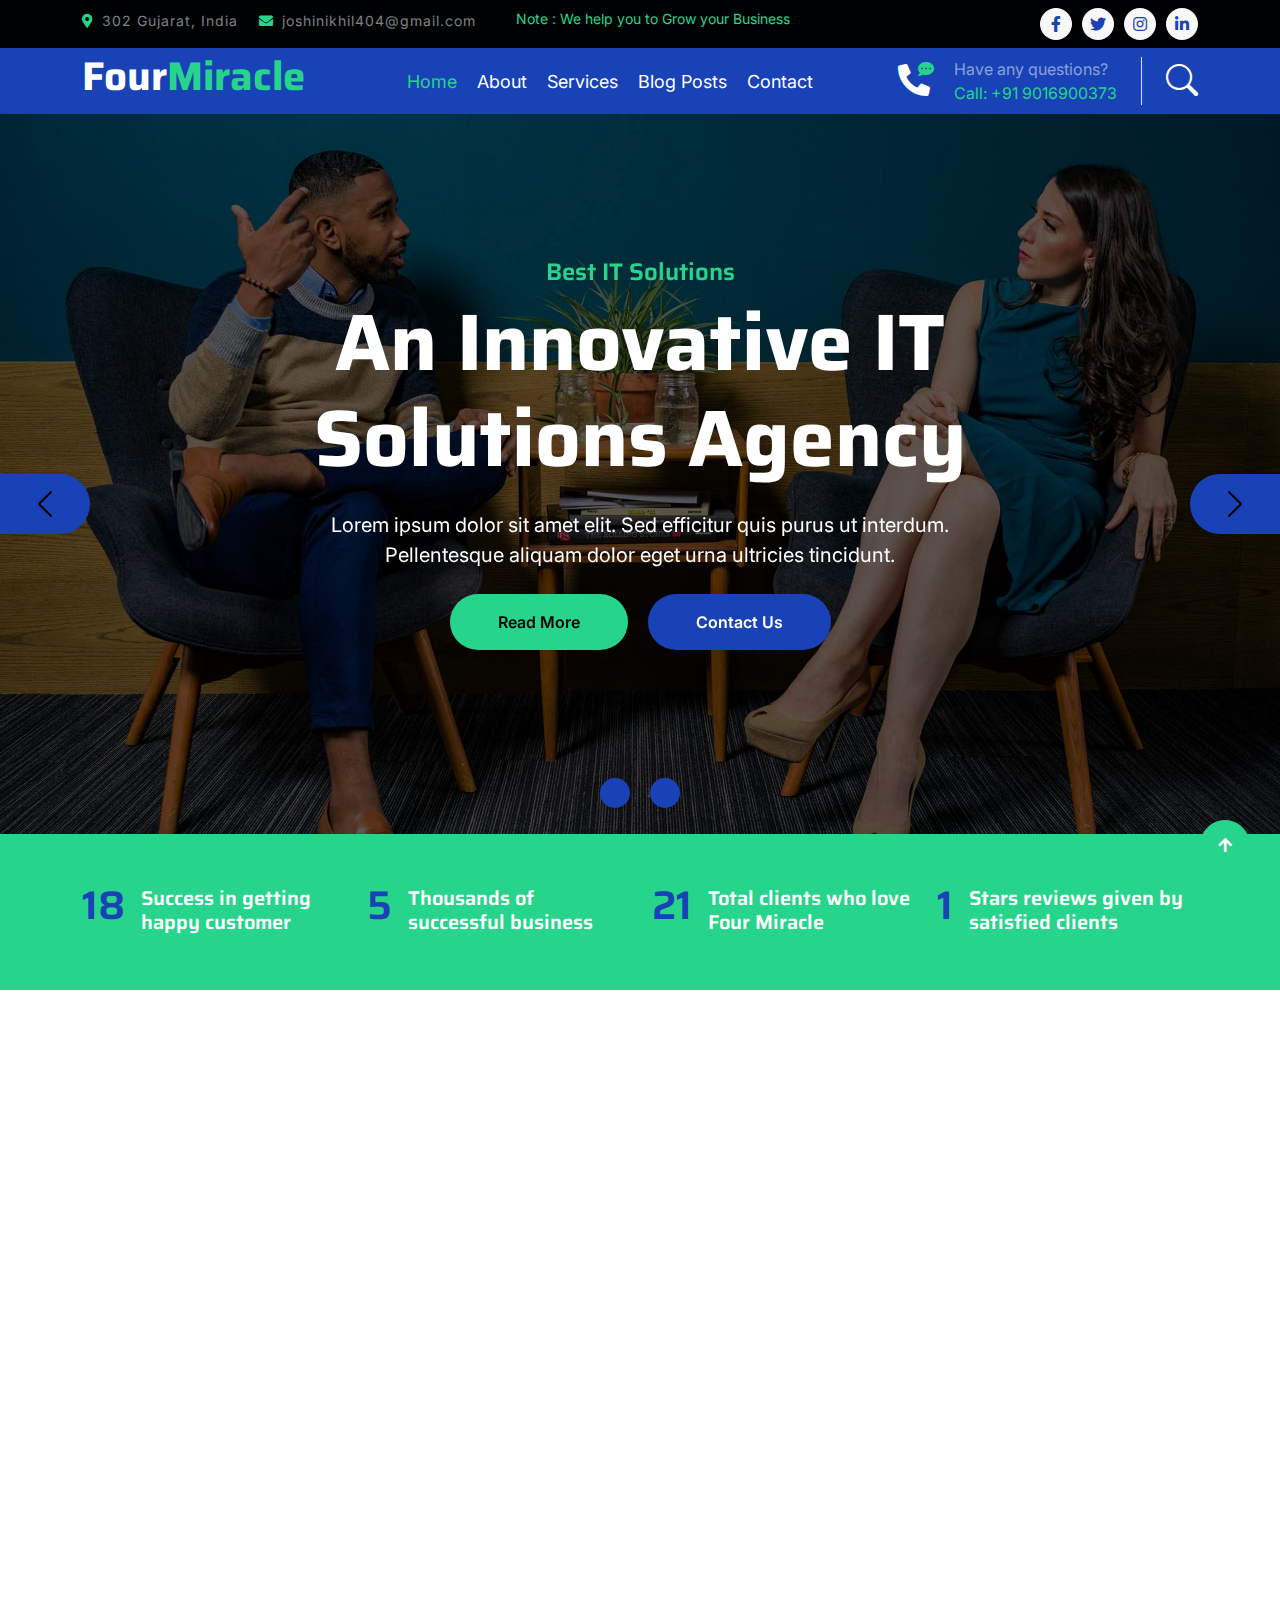
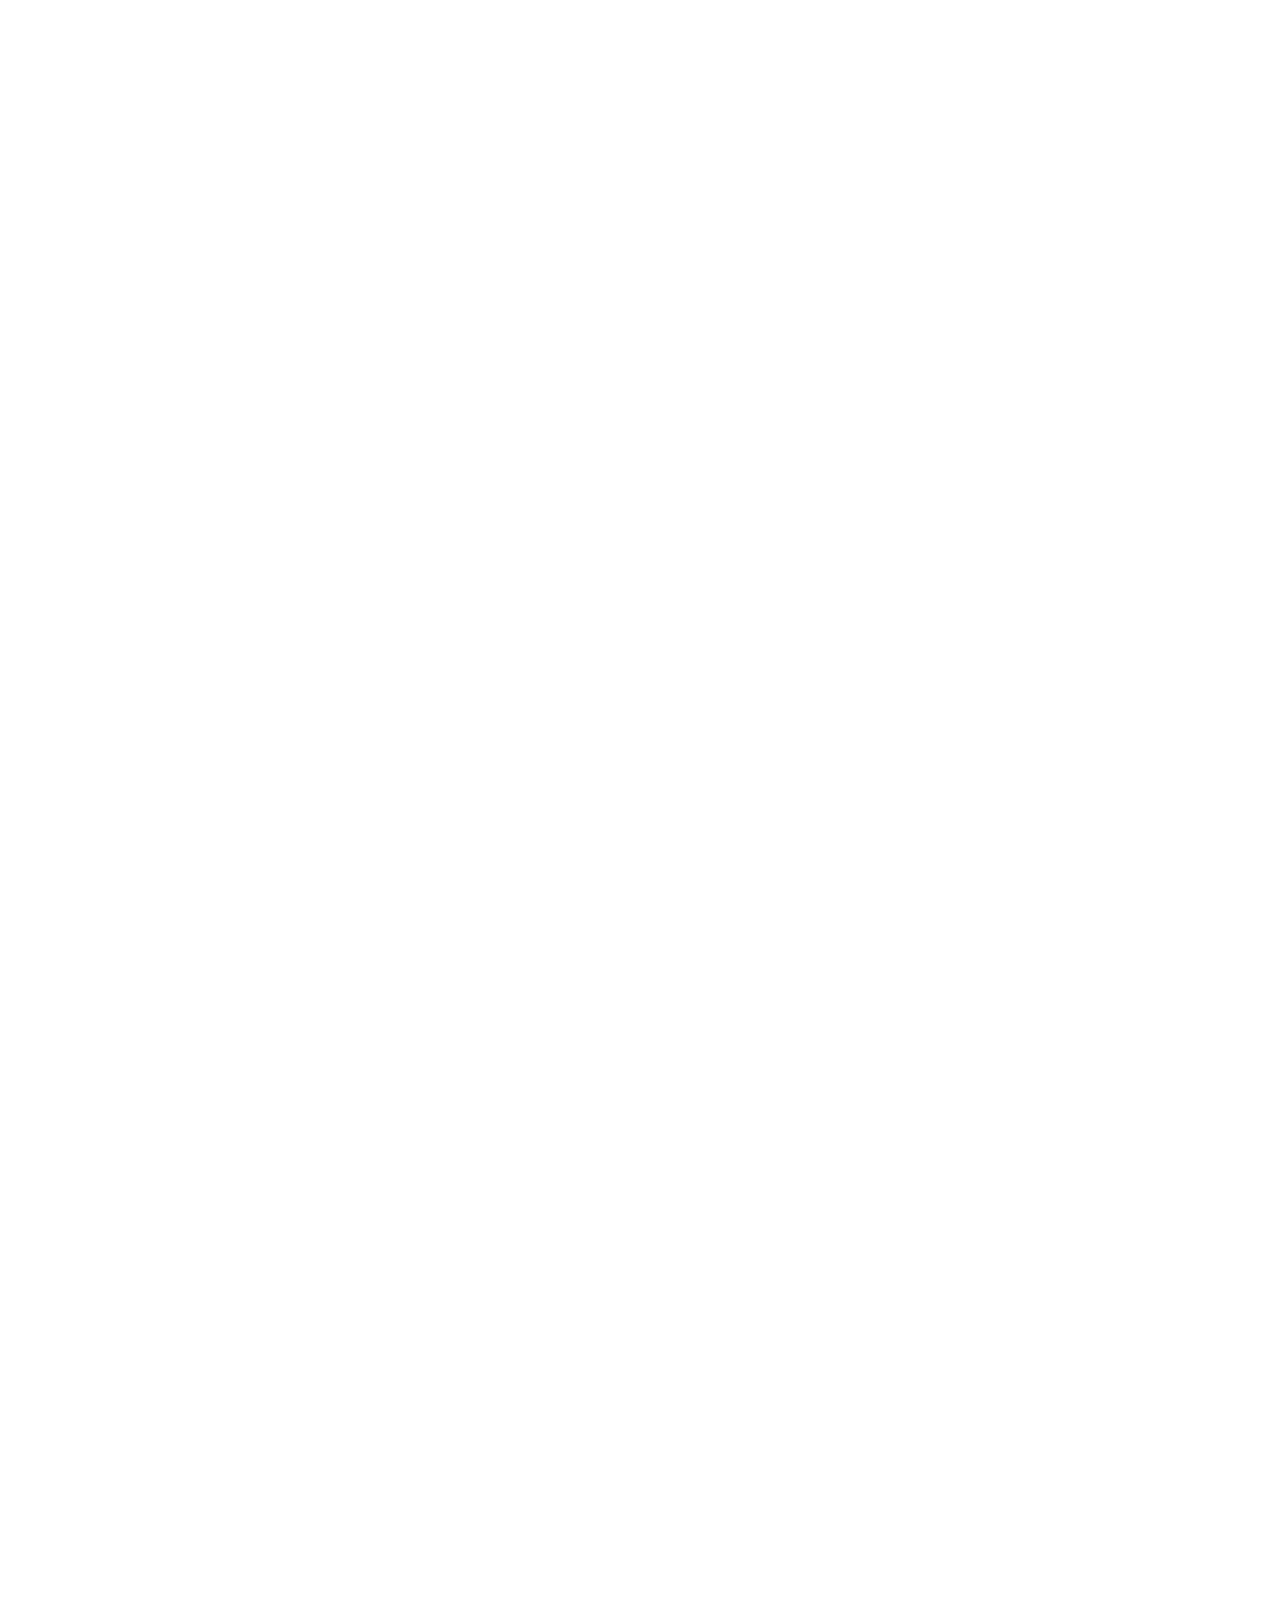
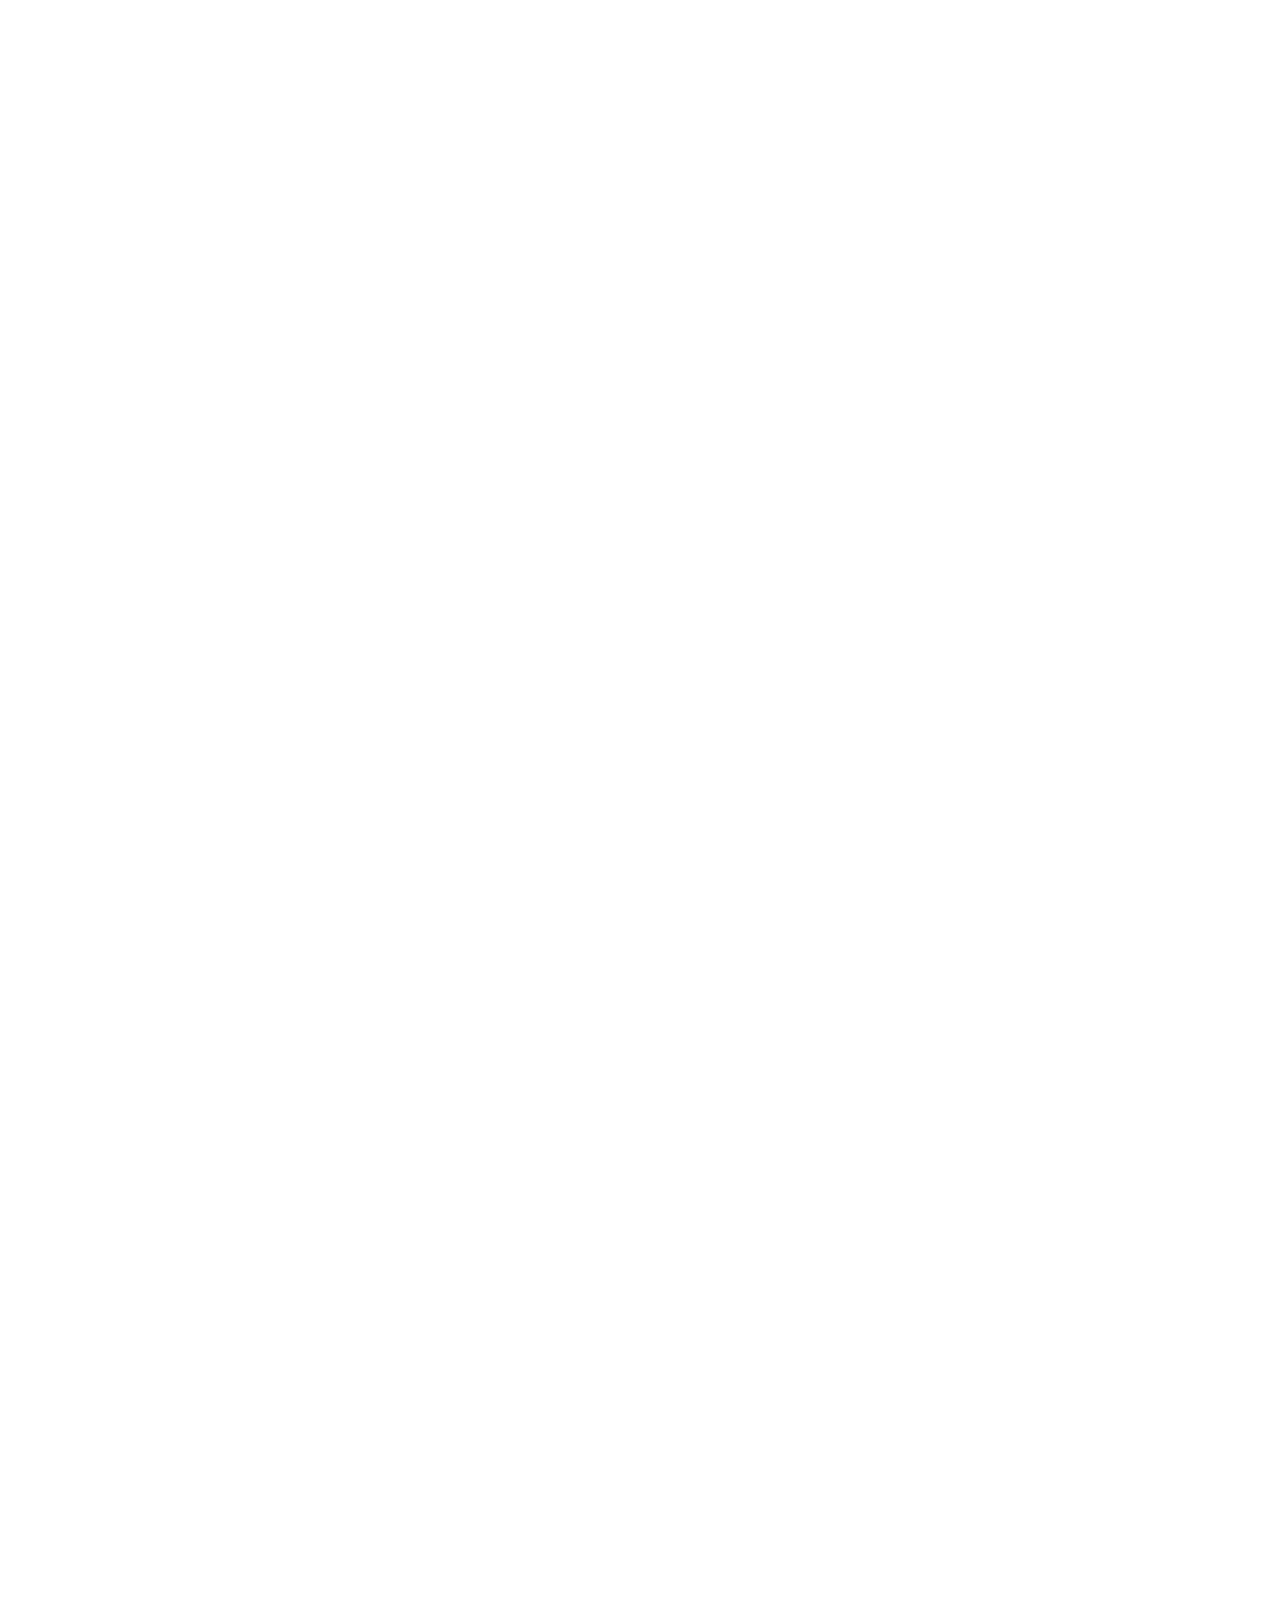
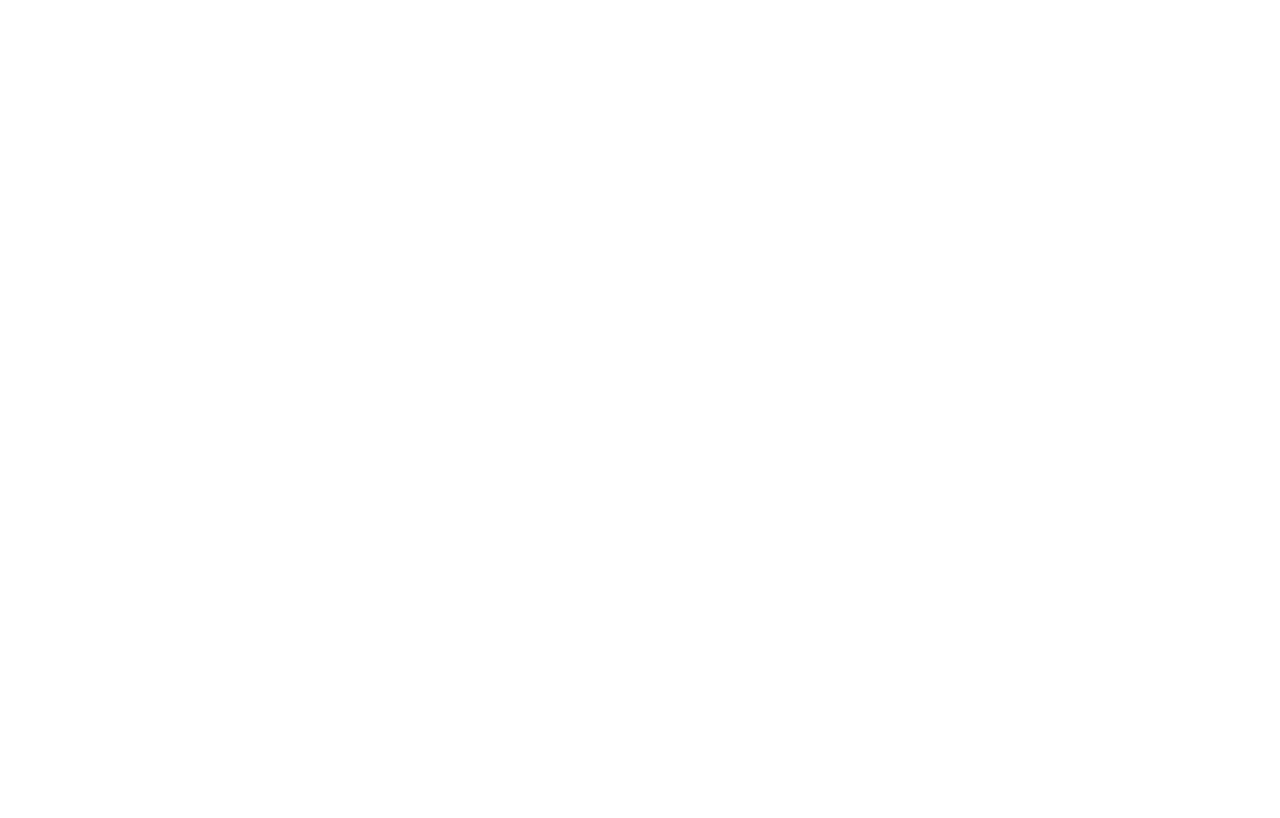
<file: index.html>
<!DOCTYPE html>
<html lang="en">

    <head>
        <meta charset="utf-8">
        <title>Four Miracle - IT Solutions Website Template</title>
        <meta content="width=device-width, initial-scale=1.0" name="viewport">
        <meta content="" name="keywords">
        <meta content="" name="description">

        <!-- Google Web Fonts -->
        <link rel="preconnect" href="https://fonts.googleapis.com">
        <link rel="preconnect" href="https://fonts.gstatic.com" crossorigin>
        <link href="https://fonts.googleapis.com/css2?family=Inter:wght@400;500;600&family=Saira:wght@500;600;700&display=swap" rel="stylesheet"> 

        <!-- Icon Font Stylesheet -->
        <link href="https://cdnjs.cloudflare.com/ajax/libs/font-awesome/5.10.0/css/all.min.css" rel="stylesheet">
        <link href="https://cdn.jsdelivr.net/npm/bootstrap-icons@1.4.1/font/bootstrap-icons.css" rel="stylesheet">

        <!-- Libraries Stylesheet -->
        <link href="lib/animate/animate.min.css" rel="stylesheet">

        <!-- Customized Bootstrap Stylesheet -->
        <link href="css/bootstrap.min.css" rel="stylesheet">

        <!-- Template Stylesheet -->
        <link href="css/style.css" rel="stylesheet">
    </head>

    <body>
        <!-- Spinner Start -->
        <div id="spinner" class="show position-fixed translate-middle w-100 vh-100 top-50 start-50 d-flex align-items-center justify-content-center">
            <div class="spinner-grow text-primary" role="status"></div>
        </div>
        <!-- Spinner End -->

        <!-- Topbar Start -->
        <div class="container-fluid bg-dark py-2 d-none d-md-flex">
            <div class="container">
                <div class="d-flex justify-content-between topbar">
                    <div class="top-info">
                        <small class="me-3 text-white-50"><a href="#"><i class="fas fa-map-marker-alt me-2 text-secondary"></i></a>302 Gujarat, India</small>
                        <small class="me-3 text-white-50"><a href="#"><i class="fas fa-envelope me-2 text-secondary"></i></a>joshinikhil404@gmail.com</small>
                    </div>
                    <div id="note" class="text-secondary d-none d-xl-flex"><small>Note : We help you to Grow your Business</small></div>
                    <div class="top-link">
                        <a href="" class="bg-light nav-fill btn btn-sm-square rounded-circle"><i class="fab fa-facebook-f text-primary"></i></a>
                        <a href="" class="bg-light nav-fill btn btn-sm-square rounded-circle"><i class="fab fa-twitter text-primary"></i></a>
                        <a href="" class="bg-light nav-fill btn btn-sm-square rounded-circle"><i class="fab fa-instagram text-primary"></i></a>
                        <a href="" class="bg-light nav-fill btn btn-sm-square rounded-circle me-0"><i class="fab fa-linkedin-in text-primary"></i></a>
                    </div>
                </div>
            </div>
        </div>
        <!-- Topbar End -->

        <!-- Navbar Start -->
        <div class="container-fluid bg-primary">
            <div class="container">
                <nav class="navbar navbar-dark navbar-expand-lg py-0">
                    <a href="index.html" class="navbar-brand">
                        <h1 class="text-white fw-bold d-block">Four<span class="text-secondary">Miracle</span> </h1>
                    </a>
                    <button type="button" class="navbar-toggler me-0" data-bs-toggle="collapse" data-bs-target="#navbarCollapse">
                        <span class="navbar-toggler-icon"></span>
                    </button>
                    <div class="collapse navbar-collapse bg-transparent" id="navbarCollapse">
                        <div class="navbar-nav ms-auto mx-xl-auto p-0">
                            <a href="index.html" class="nav-item nav-link active text-secondary">Home</a>
                            <a href="about.html" class="nav-item nav-link">About</a>
                            <a href="service.html" class="nav-item nav-link">Services</a>
                            <a href="blog.html" class="nav-item nav-link">Blog Posts</a>
                            <a href="contact.html" class="nav-item nav-link">Contact</a>
                        </div>
                    </div>
                    <div class="d-none d-xl-flex flex-shirink-0">
                        <div id="phone-tada" class="d-flex align-items-center justify-content-center me-4">
                            <a href="" class="position-relative animated tada infinite">
                                <i class="fa fa-phone-alt text-white fa-2x"></i>
                                <div class="position-absolute" style="top: -7px; left: 20px;">
                                    <span><i class="fa fa-comment-dots text-secondary"></i></span>
                                </div>
                            </a>
                        </div>
                        <div class="d-flex flex-column pe-4 border-end">
                            <span class="text-white-50">Have any questions?</span>
                            <span class="text-secondary">Call: +91 9016900373</span>
                        </div>
                        <div class="d-flex align-items-center justify-content-center ms-4 ">
                            <a href="#"><i class="bi bi-search text-white fa-2x"></i> </a>
                        </div>
                    </div>
                </nav>
            </div>
        </div>
        <!-- Navbar End -->

        <!-- Carousel Start -->
        <div class="container-fluid px-0">
            <div id="carouselId" class="carousel slide" data-bs-ride="carousel">
                <ol class="carousel-indicators">
                    <li data-bs-target="#carouselId" data-bs-slide-to="0" class="active" aria-current="true" aria-label="First slide"></li>
                    <li data-bs-target="#carouselId" data-bs-slide-to="1" aria-label="Second slide"></li>
                </ol>
                <div class="carousel-inner" role="listbox">
                    <div class="carousel-item active">
                        <img src="img/carousel-1.jpg" class="img-fluid" alt="First slide">
                        <div class="carousel-caption">
                            <div class="container carousel-content">
                                <h6 class="text-secondary h4 animated fadeInUp">Best IT Solutions</h6>
                                <h1 class="text-white display-1 mb-4 animated fadeInRight">An Innovative IT Solutions Agency</h1>
                                <p class="mb-4 text-white fs-5 animated fadeInDown">Lorem ipsum dolor sit amet elit. Sed efficitur quis purus ut interdum. Pellentesque aliquam dolor eget urna ultricies tincidunt.</p>
                                <a href="" class="me-2"><button type="button" class="px-4 py-sm-3 px-sm-5 btn btn-primary rounded-pill carousel-content-btn1 animated fadeInLeft">Read More</button></a>
                                <a href="" class="ms-2"><button type="button" class="px-4 py-sm-3 px-sm-5 btn btn-primary rounded-pill carousel-content-btn2 animated fadeInRight">Contact Us</button></a>
                            </div>
                        </div>
                    </div>
                    <div class="carousel-item">
                        <img src="img/carousel-2.jpg" class="img-fluid" alt="Second slide">
                        <div class="carousel-caption">
                            <div class="container carousel-content">
                                <h6 class="text-secondary h4 animated fadeInUp">Best IT Solutions</h6>
                                <h1 class="text-white display-1 mb-4 animated fadeInLeft">Quality Digital Services You Really Need!</h1>
                                <p class="mb-4 text-white fs-5 animated fadeInDown">Lorem ipsum dolor sit amet elit. Sed efficitur quis purus ut interdum. Pellentesque aliquam dolor eget urna ultricies tincidunt.</p>
                                <a href="" class="me-2"><button type="button" class="px-4 py-sm-3 px-sm-5 btn btn-primary rounded-pill carousel-content-btn1 animated fadeInLeft">Read More</button></a>
                                <a href="" class="ms-2"><button type="button" class="px-4 py-sm-3 px-sm-5 btn btn-primary rounded-pill carousel-content-btn2 animated fadeInRight">Contact Us</button></a>
                            </div>
                        </div>
                    </div>
                </div>
                <button class="carousel-control-prev" type="button" data-bs-target="#carouselId" data-bs-slide="prev">
                    <span class="carousel-control-prev-icon" aria-hidden="true"></span>
                    <span class="visually-hidden">Previous</span>
                </button>
                <button class="carousel-control-next" type="button" data-bs-target="#carouselId" data-bs-slide="next">
                    <span class="carousel-control-next-icon" aria-hidden="true"></span>
                    <span class="visually-hidden">Next</span>
                </button>
            </div>
        </div>
        <!-- Carousel End -->


        <!-- Fact Start -->
        <div class="container-fluid bg-secondary py-5">
            <div class="container">
                <div class="row">
                    <div class="col-lg-3 wow fadeIn" data-wow-delay=".1s">
                        <div class="d-flex counter">
                            <h1 class="me-3 text-primary counter-value">99</h1>
                            <h5 class="text-white mt-1">Success in getting happy customer</h5>
                        </div>
                    </div>
                    <div class="col-lg-3 wow fadeIn" data-wow-delay=".3s">
                        <div class="d-flex counter">
                            <h1 class="me-3 text-primary counter-value">25</h1>
                            <h5 class="text-white mt-1">Thousands of successful business</h5>
                        </div>
                    </div>
                    <div class="col-lg-3 wow fadeIn" data-wow-delay=".5s">
                        <div class="d-flex counter">
                            <h1 class="me-3 text-primary counter-value">120</h1>
                            <h5 class="text-white mt-1">Total clients who love Four Miracle</h5>
                        </div>
                    </div>
                    <div class="col-lg-3 wow fadeIn" data-wow-delay=".7s">
                        <div class="d-flex counter">
                            <h1 class="me-3 text-primary counter-value">5</h1>
                            <h5 class="text-white mt-1">Stars reviews given by satisfied clients</h5>
                        </div>
                    </div>
                </div>
            </div>
        </div>
        <!-- Fact End -->


        <!-- About Start -->
        <div class="container-fluid py-5 my-5">
            <div class="container pt-5">
                <div class="row g-5">
                    <div class="col-lg-5 col-md-6 col-sm-12 wow fadeIn" data-wow-delay=".3s">
                        <div class="h-100 position-relative">
                            <img src="img/about-1.jpg" class="img-fluid w-75 rounded" alt="" style="margin-bottom: 25%;">
                            <div class="position-absolute w-75" style="top: 25%; left: 25%;">
                                <img src="img/about-2.jpg" class="img-fluid w-100 rounded" alt="">
                            </div>
                        </div>
                    </div>
                    <div class="col-lg-7 col-md-6 col-sm-12 wow fadeIn" data-wow-delay=".5s">
                        <h5 class="text-primary">About Us</h5>
                        <h1 class="mb-4">About Four Miracle Agency And It's Innovative IT Solutions</h1>
                        <p>
                            At Four Miracle Infoweb Solution, we are passionate about transforming ideas into powerful digital solutions. As a leading IT company, we specialize in web development, mobile application development, and Odoo ERP implementation, helping businesses of all sizes streamline operations and achieve sustainable growth through technology.
                        </p>
                        <p class="mb-4">
                            Founded with a vision to deliver excellence and innovation, Four Miracle Infoweb Solution combines creativity, technical expertise, and strategic thinking to provide end-to-end IT services. Our team of skilled professionals ensures every project we deliver is not just functional, but also scalable, secure, and user-friendly.
                        </p>
                        <p>
                            We take pride in building long-term relationships with our clients by understanding their business needs and crafting customized digital solutions that drive results. Whether you need a responsive website, a cross-platform mobile app, or a fully integrated Odoo ERP system, we have the experience and dedication to make it happen.
                        </p>
                        <a href="" class="btn btn-secondary rounded-pill px-5 py-3 text-white">More Details</a>
                    </div>
                </div>
            </div>
        </div>
        <!-- About End -->


        <!-- Services Start -->
        <div class="container-fluid services py-5 mb-5">
            <div class="container">
                <div class="text-center mx-auto pb-5 wow fadeIn" data-wow-delay=".3s" style="max-width: 600px;">
                    <h5 class="text-primary">Our Services</h5>
                    <h1>Services Built Specifically For Your Business</h1>
                </div>
                <div class="row g-5 services-inner">
                    <div class="col-md-6 col-lg-4 wow fadeIn" data-wow-delay=".3s">
                        <div class="services-item bg-light">
                            <div class="p-4 text-center services-content">
                                <div class="services-content-icon">
                                    <i class="fa fa-code fa-7x mb-4 text-primary"></i>
                                    <h4 class="mb-3">Web Design</h4>
                                    <p class="mb-4">We create modern, responsive, and user-friendly websites that bring your brand to life and deliver an exceptional digital experience.</p>
                                    <a href="" class="btn btn-secondary text-white px-5 py-3 rounded-pill">Read More</a>
                                </div>
                            </div>
                        </div>
                    </div>
                    <div class="col-md-6 col-lg-4 wow fadeIn" data-wow-delay=".5s">
                        <div class="services-item bg-light">
                            <div class="p-4 text-center services-content">
                                <div class="services-content-icon">
                                    <i class="fa fa-file-code fa-7x mb-4 text-primary"></i>
                                    <h4 class="mb-3">Web Development</h4>
                                    <p class="mb-4">We build powerful, scalable, and high-performance web applications tailored to your business needs with the latest technologies and best practices.</p>
                                    <a href="" class="btn btn-secondary text-white px-5 py-3 rounded-pill">Read More</a>
                                </div>
                            </div>
                        </div>
                    </div>
                    <div class="col-md-6 col-lg-4 wow fadeIn" data-wow-delay=".7s">
                        <div class="services-item bg-light">
                            <div class="p-4 text-center services-content">
                                <div class="services-content-icon">
                                    <i class="fa fa-external-link-alt fa-7x mb-4 text-primary"></i>
                                    <h4 class="mb-3">UI/UX Design</h4>
                                    <p class="mb-4">We craft intuitive and visually appealing user interfaces that enhance user experience, engagement, and satisfaction across all platforms.</p>
                                    <a href="" class="btn btn-secondary text-white px-5 py-3 rounded-pill">Read More</a>
                                </div>
                            </div>
                        </div>
                    </div>
                    <div class="col-md-6 col-lg-4 wow fadeIn" data-wow-delay=".3s">
                        <div class="services-item bg-light">
                            <div class="p-4 text-center services-content">
                                <div class="services-content-icon">
                                    <i class="fas fa-user-secret fa-7x mb-4 text-primary"></i>
                                    <h4 class="mb-3">Odoo implementation</h4>
                                    <p class="mb-4">We provide complete Odoo ERP implementation and customization to streamline your business processes, boost efficiency, and enhance productivity.</p>
                                    <a href="" class="btn btn-secondary text-white px-5 py-3 rounded-pill">Read More</a>
                                </div>
                                
                            </div>
                        </div>
                    </div>
                    <div class="col-md-6 col-lg-4 wow fadeIn" data-wow-delay=".5s">
                        <div class="services-item bg-light">
                            <div class="p-4 text-center services-content">
                                <div class="services-content-icon">
                                    <i class="fa fa-envelope-open fa-7x mb-4 text-primary"></i>
                                    <h4 class="mb-3">Mobile Applocation</h4>
                                    <p class="mb-4">We develop high-quality, user-friendly mobile applications for Android and iOS that deliver seamless performance and elevate your digital presence.</p>
                                    <a href="" class="btn btn-secondary text-white px-5 py-3 rounded-pill">Read More</a>
                                </div>
                            </div>
                        </div>
                    </div>
                    <div class="col-md-6 col-lg-4 wow fadeIn" data-wow-delay=".7s">
                        <div class="services-item bg-light">
                            <div class="p-4 text-center services-content">
                                <div class="services-content-icon">
                                    <i class="fas fa-laptop fa-7x mb-4 text-primary"></i>
                                    <h4 class="mb-3">Programming</h4>
                                    <p class="mb-4">We deliver clean, efficient, and scalable programming solutions tailored to your project needs using modern technologies and best coding practices.</p>
                                    <a href="" class="btn btn-secondary text-white px-5 py-3 rounded-pill">Read More</a>
                                </div>
                            </div>
                        </div>
                    </div>
                </div>
            </div>
        </div>
        <!-- Services End -->


        <!-- Blog Start -->
        <div class="container-fluid blog py-5 mb-5">
            <div class="container">
                <div class="text-center mx-auto pb-5 wow fadeIn" data-wow-delay=".3s" style="max-width: 600px;">
                    <h5 class="text-primary">Our Blog</h5>
                    <h1>Latest Blog & News</h1>
                </div>
                <div class="row g-5 justify-content-center">
                    <div class="col-lg-6 col-xl-4 wow fadeIn" data-wow-delay=".3s">
                        <div class="blog-item position-relative bg-light rounded">
                            <img src="img/blog-1.jpg" class="img-fluid w-100 rounded-top" alt="">
                            <span class="position-absolute px-4 py-3 bg-primary text-white rounded" style="top: -28px; right: 20px;">Web Design</span>
                            <div class="blog-btn d-flex justify-content-between position-relative px-3" style="margin-top: -75px;">
                                <div class="blog-icon btn btn-secondary px-3 rounded-pill my-auto">
                                    <a href="" class="btn text-white">Read More</a>
                                </div>
                                <div class="blog-btn-icon btn btn-secondary px-4 py-3 rounded-pill ">
                                    <div class="blog-icon-1">
                                        <p class="text-white px-2">Share<i class="fa fa-arrow-right ms-3"></i></p>
                                    </div>
                                    <div class="blog-icon-2">
                                        <a href="" class="btn me-1"><i class="fab fa-facebook-f text-white"></i></a>
                                        <a href="" class="btn me-1"><i class="fab fa-twitter text-white"></i></a>
                                        <a href="" class="btn me-1"><i class="fab fa-instagram text-white"></i></a>
                                    </div>
                                </div>
                            </div>
                            <div class="blog-content text-center position-relative px-3" style="margin-top: -25px;">
                                <img src="img/admin.jpg" class="img-fluid rounded-circle border border-4 border-white mb-3" alt="">
                                <h5 class="">By Daniel Martin</h5>
                                <span class="text-secondary">24 March 20302 </span>
                                <p class="py-2">Lorem ipsum dolor sit amet elit. Sed efficitur quis purus ut interdum. Aliquam dolor eget urna ultricies tincidunt libero sit amet</p>
                            </div>
                            <div class="blog-coment d-flex justify-content-between px-4 py-2 border bg-primary rounded-bottom">
                                <a href="" class="text-white"><small><i class="fas fa-share me-2 text-secondary"></i>5324 Share</small></a>
                                <a href="" class="text-white"><small><i class="fa fa-comments me-2 text-secondary"></i>5 Comments</small></a>
                            </div>
                        </div>
                    </div>
                    <div class="col-lg-6 col-xl-4 wow fadeIn" data-wow-delay=".5s">
                        <div class="blog-item position-relative bg-light rounded">
                            <img src="img/blog-2.jpg" class="img-fluid w-100 rounded-top" alt="">
                            <span class="position-absolute px-4 py-3 bg-primary text-white rounded" style="top: -28px; right: 20px;">Development</span>
                            <div class="blog-btn d-flex justify-content-between position-relative px-3" style="margin-top: -75px;">
                                <div class="blog-icon btn btn-secondary px-3 rounded-pill my-auto">
                                    <a href="" class="btn text-white ">Read More</a>
                                </div>
                                <div class="blog-btn-icon btn btn-secondary px-4 py-3 rounded-pill ">
                                    <div class="blog-icon-1">
                                        <p class="text-white px-2">Share<i class="fa fa-arrow-right ms-3"></i></p>
                                    </div>
                                    <div class="blog-icon-2">
                                        <a href="" class="btn me-1"><i class="fab fa-facebook-f text-white"></i></a>
                                        <a href="" class="btn me-1"><i class="fab fa-twitter text-white"></i></a>
                                        <a href="" class="btn me-1"><i class="fab fa-instagram text-white"></i></a>
                                    </div>
                                </div>
                            </div>
                            <div class="blog-content text-center position-relative px-3" style="margin-top: -25px;">
                                <img src="img/admin.jpg" class="img-fluid rounded-circle border border-4 border-white mb-3" alt="">
                                <h5 class="">By Daniel Martin</h5>
                                <span class="text-secondary">302  April 20302 </span>
                                <p class="py-2">Lorem ipsum dolor sit amet elit. Sed efficitur quis purus ut interdum. Aliquam dolor eget urna ultricies tincidunt libero sit amet</p>
                            </div>
                            <div class="blog-coment d-flex justify-content-between px-4 py-2 border bg-primary rounded-bottom">
                                <a href="" class="text-white"><small><i class="fas fa-share me-2 text-secondary"></i>5324 Share</small></a>
                                <a href="" class="text-white"><small><i class="fa fa-comments me-2 text-secondary"></i>5 Comments</small></a>
                            </div>
                        </div>
                    </div>
                    <div class="col-lg-6 col-xl-4 wow fadeIn" data-wow-delay=".7s">
                        <div class="blog-item position-relative bg-light rounded">
                            <img src="img/blog-3.jpg" class="img-fluid w-100 rounded-top" alt="">
                            <span class="position-absolute px-4 py-3 bg-primary text-white rounded" style="top: -28px; right: 20px;">Mobile App</span>
                            <div class="blog-btn d-flex justify-content-between position-relative px-3" style="margin-top: -75px;">
                                <div class="blog-icon btn btn-secondary px-3 rounded-pill my-auto">
                                    <a href="" class="btn text-white ">Read More</a>
                                </div>
                                <div class="blog-btn-icon btn btn-secondary px-4 py-3 rounded-pill ">
                                    <div class="blog-icon-1">
                                        <p class="text-white px-2">Share<i class="fa fa-arrow-right ms-3"></i></p>
                                    </div>
                                    <div class="blog-icon-2">
                                        <a href="" class="btn me-1"><i class="fab fa-facebook-f text-white"></i></a>
                                        <a href="" class="btn me-1"><i class="fab fa-twitter text-white"></i></a>
                                        <a href="" class="btn me-1"><i class="fab fa-instagram text-white"></i></a>
                                    </div>
                                </div>
                            </div>
                            <div class="blog-content text-center position-relative px-3" style="margin-top: -25px;">
                                <img src="img/admin.jpg" class="img-fluid rounded-circle border border-4 border-white mb-3" alt="">
                                <h5 class="">By Daniel Martin</h5>
                                <span class="text-secondary">30 jan 20302 </span>
                                <p class="py-2">Lorem ipsum dolor sit amet elit. Sed efficitur quis purus ut interdum. Aliquam dolor eget urna ultricies tincidunt libero sit amet</p>
                            </div>
                            <div class="blog-coments d-flex justify-content-between px-4 py-2 border bg-primary rounded-bottom">
                                <a href="" class="text-white"><small><i class="fas fa-share me-2 text-secondary"></i>5324 Share</small></a>
                                <a href="" class="text-white"><small><i class="fa fa-comments me-2 text-secondary"></i>5 Comments</small></a>
                            </div>
                        </div>
                    </div>
                </div>
            </div>
        </div>
        <!-- Blog End -->


        <!-- Contact Start -->
        <div class="container-fluid py-5 mb-5">
            <div class="container">
                <div class="text-center mx-auto pb-5 wow fadeIn" data-wow-delay=".3s" style="max-width: 600px;">
                    <h5 class="text-primary">Get In Touch</h5>
                    <h1 class="mb-3">Contact for any query</h1>
                </div>
                <div class="contact-detail position-relative p-4 p-md-5">
                    <div class="row g-5 mb-5 justify-content-center">
                        <div class="col-xl-4 col-lg-6 wow fadeIn" data-wow-delay=".3s">
                            <div class="d-flex bg-light p-3 rounded">
                                <div class="flex-shrink-0 btn-square bg-secondary rounded-circle" style="width: 64px; height: 64px;">
                                    <i class="fas fa-map-marker-alt text-white"></i>
                                </div>
                                <div class="ms-3">
                                    <h4 class="text-primary">Address</h4>
                                    <a href="https://goo.gl/maps/Zd4BCynmTb98ivUJ6" target="_blank" class="h5">302  Subhadra Apartment, Gujarat India</a>
                                </div>
                            </div>
                        </div>
                        <div class="col-xl-4 col-lg-6 wow fadeIn" data-wow-delay=".5s">
                            <div class="d-flex bg-light p-3 rounded">
                                <div class="flex-shrink-0 btn-square bg-secondary rounded-circle" style="width: 64px; height: 64px;">
                                    <i class="fa fa-phone text-white"></i>
                                </div>
                                <div class="ms-3">
                                    <h4 class="text-primary">Call Us</h4>
                                    <a class="h5" href="tel:+0302 456789" target="_blank">+91 9016900373</a>
                                </div>
                            </div>
                        </div>
                        <div class="col-xl-4 col-lg-6 wow fadeIn" data-wow-delay=".7s">
                            <div class="d-flex bg-light p-3 rounded">
                                <div class="flex-shrink-0 btn-square bg-secondary rounded-circle" style="width: 64px; height: 64px;">
                                    <i class="fa fa-envelope text-white"></i>
                                </div>
                                <div class="ms-3">
                                    <h4 class="text-primary">Email Us</h4>
                                    <a class="h5" href="mailto:joshinikhil404@gmail.com" target="_blank">joshinikhil404@gmail.com</a>
                                </div>
                            </div>
                        </div>
                    </div>
                    <div class="row g-5">
                        <div class="col-lg-6 wow fadeIn" data-wow-delay=".3s">
                            <div class="p-4 p-md-5 h-100 rounded contact-map">
                                <iframe class="rounded w-100 h-100" src="https://www.google.com/maps/embed?pb=!1m18!1m12!1m3!1d302 5.4710403339755!2d-73.82241512404069!3d40.685622471397615!2m3!1f0!2f0!3f0!3m2!1i1024!2i768!4f13.1!3m3!1m2!1s0x89c26749046ee14f%3A0xea672968476d962c!2s302 rd%20St%2C%20Queens%2C%20NY%2C%20USA!5e0!3m2!1sen!2sbd!4v1686493221834!5m2!1sen!2sbd" style="border:0; min-height:300px;" allowfullscreen="" loading="lazy" referrerpolicy="no-referrer-when-downgrade"></iframe>
                            </div>
                        </div>
                        <div class="col-lg-6 wow fadeIn" data-wow-delay=".5s">
                            <div class="p-4 p-md-5 rounded contact-form">
                                <h4 class="mb-4">Receive messages instantly with our PHP and Ajax contact form - available in the <a href="https://htmlcodex.com/downloading/?item=2737">Pro Version</a> only.</h4>
                                <div class="mb-4">
                                    <input type="text" class="form-control border-0 py-3" placeholder="Your Name">
                                </div>
                                <div class="mb-4">
                                    <input type="email" class="form-control border-0 py-3" placeholder="Your Email">
                                </div>
                                <div class="mb-4">
                                    <input type="text" class="form-control border-0 py-3" placeholder="Project">
                                </div>
                                <div class="mb-4">
                                    <textarea class="w-100 form-control border-0 py-3" rows="6" cols="10" placeholder="Message"></textarea>
                                </div>
                                <div class="text-start">
                                    <button class="btn bg-primary text-white py-3 px-5" type="button">Send Message</button>
                                </div>
                            </div>
                        </div>
                    </div>
                </div>
            </div> 
        </div>
        <!-- Contact End -->


        <!-- Footer Start -->
         <div class="container-fluid footer bg-dark wow fadeIn" data-wow-delay=".3s">
            <div class="container pt-5 pb-4">
                <div class="row g-5">
                    <div class="col-lg-3 col-md-6">
                        <a href="index.html">
                            <h1 class="text-white fw-bold d-block">Four<span class="text-secondary">Miracle</span> </h1>
                        </a>
                        <p class="mt-4 text-light">Lorem ipsum dolor sit amet consectetur adipisicing elit. Soluta facere delectus qui placeat inventore consectetur repellendus optio debitis.</p>
                        <div class="d-flex hightech-link">
                            <a href="" class="btn-light nav-fill btn btn-square rounded-circle me-2"><i class="fab fa-facebook-f text-primary"></i></a>
                            <a href="" class="btn-light nav-fill btn btn-square rounded-circle me-2"><i class="fab fa-twitter text-primary"></i></a>
                            <a href="" class="btn-light nav-fill btn btn-square rounded-circle me-2"><i class="fab fa-instagram text-primary"></i></a>
                            <a href="" class="btn-light nav-fill btn btn-square rounded-circle me-0"><i class="fab fa-linkedin-in text-primary"></i></a>
                        </div>
                    </div>
                    <div class="col-lg-3 col-md-6">
                        <a href="#" class="h3 text-secondary">Short Link</a>
                        <div class="mt-4 d-flex flex-column short-link">
                            <a href="" class="mb-2 text-white"><i class="fas fa-angle-right text-secondary me-2"></i>About us</a>
                            <a href="" class="mb-2 text-white"><i class="fas fa-angle-right text-secondary me-2"></i>Contact us</a>
                            <a href="" class="mb-2 text-white"><i class="fas fa-angle-right text-secondary me-2"></i>Our Services</a>
                            <a href="" class="mb-2 text-white"><i class="fas fa-angle-right text-secondary me-2"></i>Our Projects</a>
                            <a href="" class="mb-2 text-white"><i class="fas fa-angle-right text-secondary me-2"></i>Latest Blog</a>
                        </div>
                    </div>
                    <div class="col-lg-3 col-md-6">
                        <a href="#" class="h3 text-secondary">Help Link</a>
                        <div class="mt-4 d-flex flex-column help-link">
                            <a href="" class="mb-2 text-white"><i class="fas fa-angle-right text-secondary me-2"></i>Terms Of use</a>
                            <a href="" class="mb-2 text-white"><i class="fas fa-angle-right text-secondary me-2"></i>Privacy Policy</a>
                            <a href="" class="mb-2 text-white"><i class="fas fa-angle-right text-secondary me-2"></i>Helps</a>
                            <a href="" class="mb-2 text-white"><i class="fas fa-angle-right text-secondary me-2"></i>FQAs</a>
                            <a href="" class="mb-2 text-white"><i class="fas fa-angle-right text-secondary me-2"></i>Contact</a>
                        </div>
                    </div>
                    <div class="col-lg-3 col-md-6">
                        <a href="#" class="h3 text-secondary">Contact Us</a>
                        <div class="text-white mt-4 d-flex flex-column contact-link">
                            <a href="#" class="pb-3 text-light border-bottom border-primary"><i class="fas fa-map-marker-alt text-secondary me-2"></i> 302  Subhadra Apartment, Gujarat India</a>
                            <a href="#" class="py-3 text-light border-bottom border-primary"><i class="fas fa-phone-alt text-secondary me-2"></i>+91 9016900373</a>
                            <a href="#" class="py-3 text-light border-bottom border-primary"><i class="fas fa-envelope text-secondary me-2"></i>joshinikhil404@gmail.com</a>
                        </div>
                    </div>
                </div>
                <hr class="text-light mt-5 mb-4">
                <div class="row">
                    <div class="col-md-6 text-center text-md-start">
                        <span class="text-light"><a href="#" class="text-secondary"><i class="fas fa-copyright text-secondary me-2"></i>Your Site Name</a>, All right reserved.</span>
                    </div>
                    <div class="col-md-6 text-center text-md-end">
                        <!--/*** The author’s attribution link must remain intact in the template. ***/-->
                        <!--/*** If you wish to remove this credit link, please purchase the Pro Version . ***/-->
                        <span class="text-light">Designed By <a href="https://htmlcodex.com" class="text-secondary">302 vale</a></span>
                    </div>
                </div>
            </div>
        </div>
        <!-- Footer End -->


        <!-- Back to Top -->
        <a href="#" class="btn btn-secondary btn-square rounded-circle back-to-top"><i class="fa fa-arrow-up text-white"></i></a>

        
        <!-- JavaScript Libraries -->
        <script src="https://ajax.googleapis.com/ajax/libs/jquery/3.6.4/jquery.min.js"></script>
        <script src="https://cdn.jsdelivr.net/npm/bootstrap@5.0.0/dist/js/bootstrap.bundle.min.js"></script>
        <script src="lib/wow/wow.min.js"></script>
        <script src="lib/easing/easing.min.js"></script>
        <script src="lib/waypoints/waypoints.min.js"></script>

        <!-- Template Javascript -->
        <script src="js/main.js"></script>
    </body>

</html>
</file>
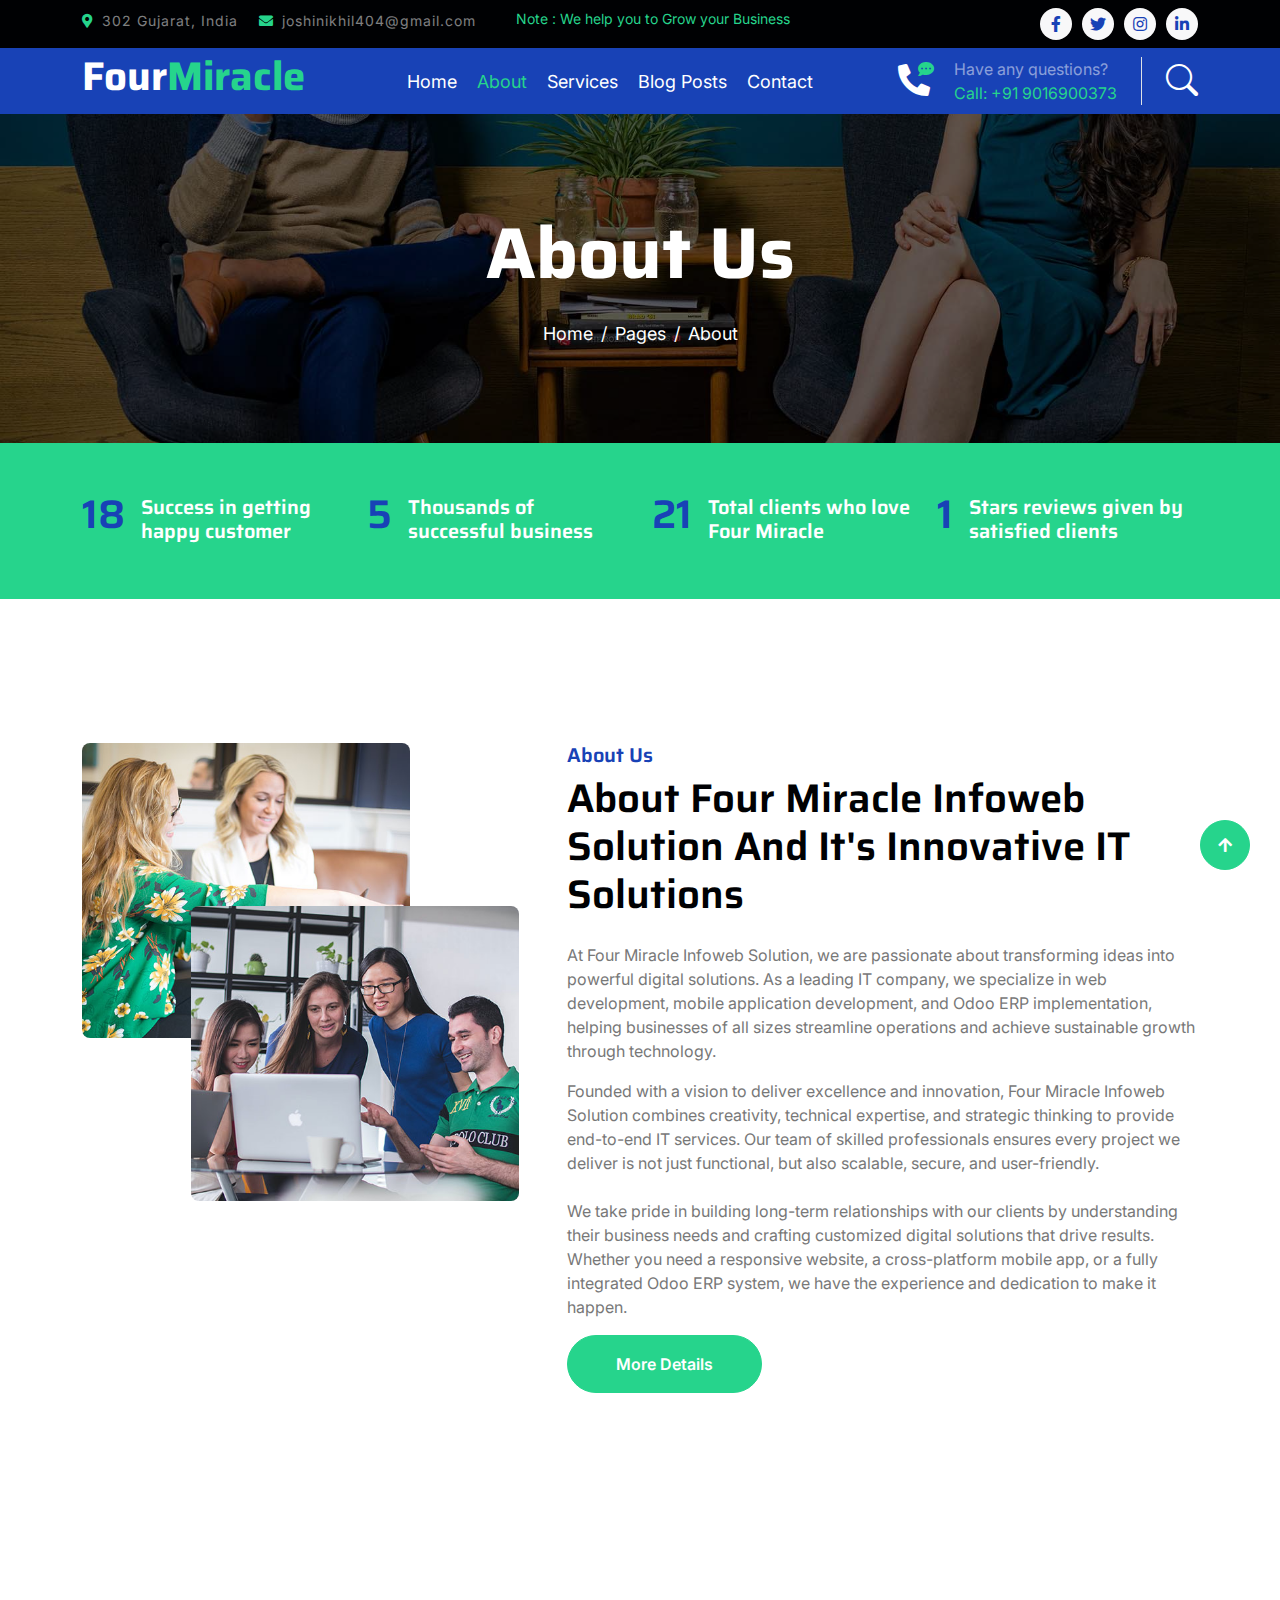
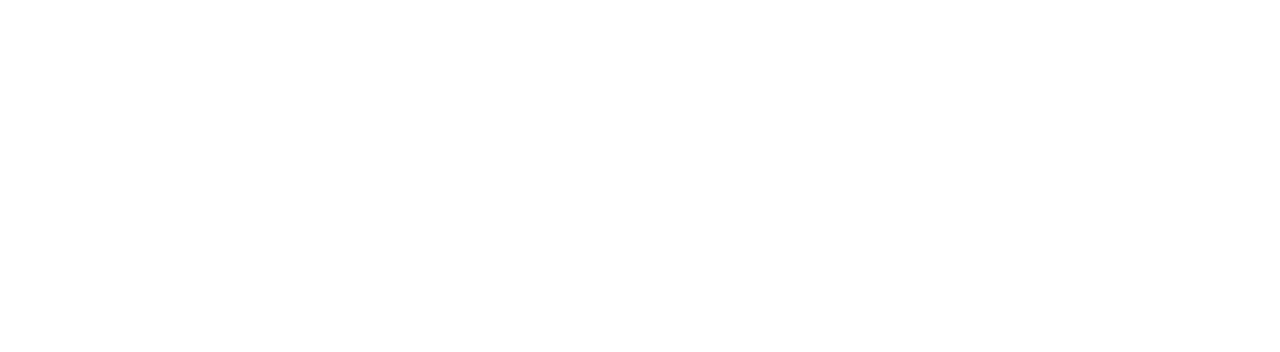
<file: about.html>
<!DOCTYPE html>
<html lang="en">

    <head>
        <meta charset="utf-8">
        <title>Four Miracle - IT Solutions Website Template</title>
        <meta content="width=device-width, initial-scale=1.0" name="viewport">
        <meta content="" name="keywords">
        <meta content="" name="description">

        <!-- Google Web Fonts -->
        <link rel="preconnect" href="https://fonts.googleapis.com">
        <link rel="preconnect" href="https://fonts.gstatic.com" crossorigin>
        <link href="https://fonts.googleapis.com/css2?family=Inter:wght@400;500;600&family=Saira:wght@500;600;700&display=swap" rel="stylesheet"> 

        <!-- Icon Font Stylesheet -->
        <link href="https://cdnjs.cloudflare.com/ajax/libs/font-awesome/5.10.0/css/all.min.css" rel="stylesheet">
        <link href="https://cdn.jsdelivr.net/npm/bootstrap-icons@1.4.1/font/bootstrap-icons.css" rel="stylesheet">

        <!-- Libraries Stylesheet -->
        <link href="lib/animate/animate.min.css" rel="stylesheet">

        <!-- Customized Bootstrap Stylesheet -->
        <link href="css/bootstrap.min.css" rel="stylesheet">

        <!-- Template Stylesheet -->
        <link href="css/style.css" rel="stylesheet">
    </head>

    <body>
        <!-- Spinner Start -->
        <div id="spinner" class="show position-fixed translate-middle w-100 vh-100 top-50 start-50 d-flex align-items-center justify-content-center">
            <div class="spinner-grow text-primary" role="status"></div>
        </div>
        <!-- Spinner End -->

        <!-- Topbar Start -->
        <div class="container-fluid bg-dark py-2 d-none d-md-flex">
            <div class="container">
                <div class="d-flex justify-content-between topbar">
                    <div class="top-info">
                        <small class="me-3 text-white-50"><a href="#"><i class="fas fa-map-marker-alt me-2 text-secondary"></i></a>302 Gujarat, India</small>
                        <small class="me-3 text-white-50"><a href="#"><i class="fas fa-envelope me-2 text-secondary"></i></a>joshinikhil404@gmail.com</small>
                    </div>
                    <div id="note" class="text-secondary d-none d-xl-flex"><small>Note : We help you to Grow your Business</small></div>
                    <div class="top-link">
                        <a href="" class="bg-light nav-fill btn btn-sm-square rounded-circle"><i class="fab fa-facebook-f text-primary"></i></a>
                        <a href="" class="bg-light nav-fill btn btn-sm-square rounded-circle"><i class="fab fa-twitter text-primary"></i></a>
                        <a href="" class="bg-light nav-fill btn btn-sm-square rounded-circle"><i class="fab fa-instagram text-primary"></i></a>
                        <a href="" class="bg-light nav-fill btn btn-sm-square rounded-circle me-0"><i class="fab fa-linkedin-in text-primary"></i></a>
                    </div>
                </div>
            </div>
        </div>
        <!-- Topbar End -->

        <!-- Navbar Start -->
        <div class="container-fluid bg-primary">
            <div class="container">
                <nav class="navbar navbar-dark navbar-expand-lg py-0">
                    <a href="index.html" class="navbar-brand">
                        <h1 class="text-white fw-bold d-block">Four<span class="text-secondary">Miracle</span> </h1>
                    </a>
                    <button type="button" class="navbar-toggler me-0" data-bs-toggle="collapse" data-bs-target="#navbarCollapse">
                        <span class="navbar-toggler-icon"></span>
                    </button>
                    <div class="collapse navbar-collapse bg-transparent" id="navbarCollapse">
                        <div class="navbar-nav ms-auto mx-xl-auto p-0">
                            <a href="index.html" class="nav-item nav-link">Home</a>
                            <a href="about.html" class="nav-item nav-link active">About</a>
                            <a href="service.html" class="nav-item nav-link">Services</a>
                            <a href="blog.html" class="nav-item nav-link">Blog Posts</a>
                            <a href="contact.html" class="nav-item nav-link">Contact</a>
                        </div>
                    </div>
                    <div class="d-none d-xl-flex flex-shirink-0">
                        <div id="phone-tada" class="d-flex align-items-center justify-content-center me-4">
                            <a href="" class="position-relative animated tada infinite">
                                <i class="fa fa-phone-alt text-white fa-2x"></i>
                                <div class="position-absolute" style="top: -7px; left: 20px;">
                                    <span><i class="fa fa-comment-dots text-secondary"></i></span>
                                </div>
                            </a>
                        </div>
                        <div class="d-flex flex-column pe-4 border-end">
                            <span class="text-white-50">Have any questions?</span>
                            <span class="text-secondary">Call: +91 9016900373</span>
                        </div>
                        <div class="d-flex align-items-center justify-content-center ms-4 ">
                            <a href="#"><i class="bi bi-search text-white fa-2x"></i> </a>
                        </div>
                    </div>
                </nav>
            </div>
        </div>
        <!-- Navbar End -->

        
        <!-- Page Header Start -->
        <div class="container-fluid page-header py-5">
            <div class="container text-center py-5">
                <h1 class="display-2 text-white mb-4 animated slideInDown">About Us</h1>
                <nav aria-label="breadcrumb animated slideInDown">
                    <ol class="breadcrumb justify-content-center mb-0">
                        <li class="breadcrumb-item"><a href="#">Home</a></li>
                        <li class="breadcrumb-item"><a href="#">Pages</a></li>
                        <li class="breadcrumb-item" aria-current="page">About</li>
                    </ol>
                </nav>
            </div>
        </div>
        <!-- Page Header End -->


        <!-- Fact Start -->
        <div class="container-fluid bg-secondary py-5">
            <div class="container">
                <div class="row">
                    <div class="col-lg-3 wow fadeIn" data-wow-delay=".1s">
                        <div class="d-flex counter">
                            <h1 class="me-3 text-primary counter-value">99</h1>
                            <h5 class="text-white mt-1">Success in getting happy customer</h5>
                        </div>
                    </div>
                    <div class="col-lg-3 wow fadeIn" data-wow-delay=".3s">
                        <div class="d-flex counter">
                            <h1 class="me-3 text-primary counter-value">25</h1>
                            <h5 class="text-white mt-1">Thousands of successful business</h5>
                        </div>
                    </div>
                    <div class="col-lg-3 wow fadeIn" data-wow-delay=".5s">
                        <div class="d-flex counter">
                            <h1 class="me-3 text-primary counter-value">120</h1>
                            <h5 class="text-white mt-1">Total clients who love Four Miracle</h5>
                        </div>
                    </div>
                    <div class="col-lg-3 wow fadeIn" data-wow-delay=".7s">
                        <div class="d-flex counter">
                            <h1 class="me-3 text-primary counter-value">5</h1>
                            <h5 class="text-white mt-1">Stars reviews given by satisfied clients</h5>
                        </div>
                    </div>
                </div>
            </div>
        </div>
        <!-- Fact End -->


        <!-- About Start -->
        <div class="container-fluid py-5 my-5">
            <div class="container py-5">
                <div class="row g-5">
                    <div class="col-lg-5 col-md-6 col-sm-12 wow fadeIn" data-wow-delay=".3s">
                        <div class="h-100 position-relative">
                            <img src="img/about-1.jpg" class="img-fluid w-75 rounded" alt="" style="margin-bottom: 25%;">
                            <div class="position-absolute w-75" style="top: 25%; left: 25%;">
                                <img src="img/about-2.jpg" class="img-fluid w-100 rounded" alt="">
                            </div>
                        </div>
                    </div>
                    <div class="col-lg-7 col-md-6 col-sm-12 wow fadeIn" data-wow-delay=".5s">
                        <h5 class="text-primary">About Us</h5>
                        <h1 class="mb-4">About Four Miracle Infoweb Solution And It's Innovative IT Solutions</h1>
                        <p>
                            At Four Miracle Infoweb Solution, we are passionate about transforming ideas into powerful digital solutions. As a leading IT company, we specialize in web development, mobile application development, and Odoo ERP implementation, helping businesses of all sizes streamline operations and achieve sustainable growth through technology.
                        </p>
                        <p class="mb-4">
                            Founded with a vision to deliver excellence and innovation, Four Miracle Infoweb Solution combines creativity, technical expertise, and strategic thinking to provide end-to-end IT services. Our team of skilled professionals ensures every project we deliver is not just functional, but also scalable, secure, and user-friendly.
                        </p>
                        <p>
                            We take pride in building long-term relationships with our clients by understanding their business needs and crafting customized digital solutions that drive results. Whether you need a responsive website, a cross-platform mobile app, or a fully integrated Odoo ERP system, we have the experience and dedication to make it happen.
                        </p>
                        <a href="" class="btn btn-secondary rounded-pill px-5 py-3 text-white">More Details</a>
                    </div>
                </div>
            </div>
        </div>
        <!-- About End -->


        <!-- Footer Start -->
         <div class="container-fluid footer bg-dark wow fadeIn" data-wow-delay=".3s">
            <div class="container pt-5 pb-4">
                <div class="row g-5">
                    <div class="col-lg-3 col-md-6">
                        <a href="index.html">
                            <h1 class="text-white fw-bold d-block">Four<span class="text-secondary">Miracle</span> </h1>
                        </a>
                        <p class="mt-4 text-light">Lorem ipsum dolor sit amet consectetur adipisicing elit. Soluta facere delectus qui placeat inventore consectetur repellendus optio debitis.</p>
                        <div class="d-flex hightech-link">
                            <a href="" class="btn-light nav-fill btn btn-square rounded-circle me-2"><i class="fab fa-facebook-f text-primary"></i></a>
                            <a href="" class="btn-light nav-fill btn btn-square rounded-circle me-2"><i class="fab fa-twitter text-primary"></i></a>
                            <a href="" class="btn-light nav-fill btn btn-square rounded-circle me-2"><i class="fab fa-instagram text-primary"></i></a>
                            <a href="" class="btn-light nav-fill btn btn-square rounded-circle me-0"><i class="fab fa-linkedin-in text-primary"></i></a>
                        </div>
                    </div>
                    <div class="col-lg-3 col-md-6">
                        <a href="#" class="h3 text-secondary">Short Link</a>
                        <div class="mt-4 d-flex flex-column short-link">
                            <a href="" class="mb-2 text-white"><i class="fas fa-angle-right text-secondary me-2"></i>About us</a>
                            <a href="" class="mb-2 text-white"><i class="fas fa-angle-right text-secondary me-2"></i>Contact us</a>
                            <a href="" class="mb-2 text-white"><i class="fas fa-angle-right text-secondary me-2"></i>Our Services</a>
                            <a href="" class="mb-2 text-white"><i class="fas fa-angle-right text-secondary me-2"></i>Our Projects</a>
                            <a href="" class="mb-2 text-white"><i class="fas fa-angle-right text-secondary me-2"></i>Latest Blog</a>
                        </div>
                    </div>
                    <div class="col-lg-3 col-md-6">
                        <a href="#" class="h3 text-secondary">Help Link</a>
                        <div class="mt-4 d-flex flex-column help-link">
                            <a href="" class="mb-2 text-white"><i class="fas fa-angle-right text-secondary me-2"></i>Terms Of use</a>
                            <a href="" class="mb-2 text-white"><i class="fas fa-angle-right text-secondary me-2"></i>Privacy Policy</a>
                            <a href="" class="mb-2 text-white"><i class="fas fa-angle-right text-secondary me-2"></i>Helps</a>
                            <a href="" class="mb-2 text-white"><i class="fas fa-angle-right text-secondary me-2"></i>FQAs</a>
                            <a href="" class="mb-2 text-white"><i class="fas fa-angle-right text-secondary me-2"></i>Contact</a>
                        </div>
                    </div>
                    <div class="col-lg-3 col-md-6">
                        <a href="#" class="h3 text-secondary">Contact Us</a>
                        <div class="text-white mt-4 d-flex flex-column contact-link">
                            <a href="#" class="pb-3 text-light border-bottom border-primary"><i class="fas fa-map-marker-alt text-secondary me-2"></i> 302  Subhadra Apartment, Gujarat India</a>
                            <a href="#" class="py-3 text-light border-bottom border-primary"><i class="fas fa-phone-alt text-secondary me-2"></i>+91 9016900373</a>
                            <a href="#" class="py-3 text-light border-bottom border-primary"><i class="fas fa-envelope text-secondary me-2"></i>joshinikhil404@gmail.com</a>
                        </div>
                    </div>
                </div>
                <hr class="text-light mt-5 mb-4">
                <div class="row">
                    <div class="col-md-6 text-center text-md-start">
                        <span class="text-light"><a href="#" class="text-secondary"><i class="fas fa-copyright text-secondary me-2"></i>Your Site Name</a>, All right reserved.</span>
                    </div>
                    <div class="col-md-6 text-center text-md-end">
                        <!--/*** The author’s attribution link must remain intact in the template. ***/-->
                        <!--/*** If you wish to remove this credit link, please purchase the Pro Version . ***/-->
                        <span class="text-light">Designed By <a href="https://htmlcodex.com" class="text-secondary">302 vale</a></span>
                    </div>
                </div>
            </div>
        </div>
        <!-- Footer End -->


        <!-- Back to Top -->
        <a href="#" class="btn btn-secondary btn-square rounded-circle back-to-top"><i class="fa fa-arrow-up text-white"></i></a>

        
        <!-- JavaScript Libraries -->
        <script src="https://ajax.googleapis.com/ajax/libs/jquery/3.6.4/jquery.min.js"></script>
        <script src="https://cdn.jsdelivr.net/npm/bootstrap@5.0.0/dist/js/bootstrap.bundle.min.js"></script>
        <script src="lib/wow/wow.min.js"></script>
        <script src="lib/easing/easing.min.js"></script>
        <script src="lib/waypoints/waypoints.min.js"></script>

        <!-- Template Javascript -->
        <script src="js/main.js"></script>
    </body>

</html>
</file>
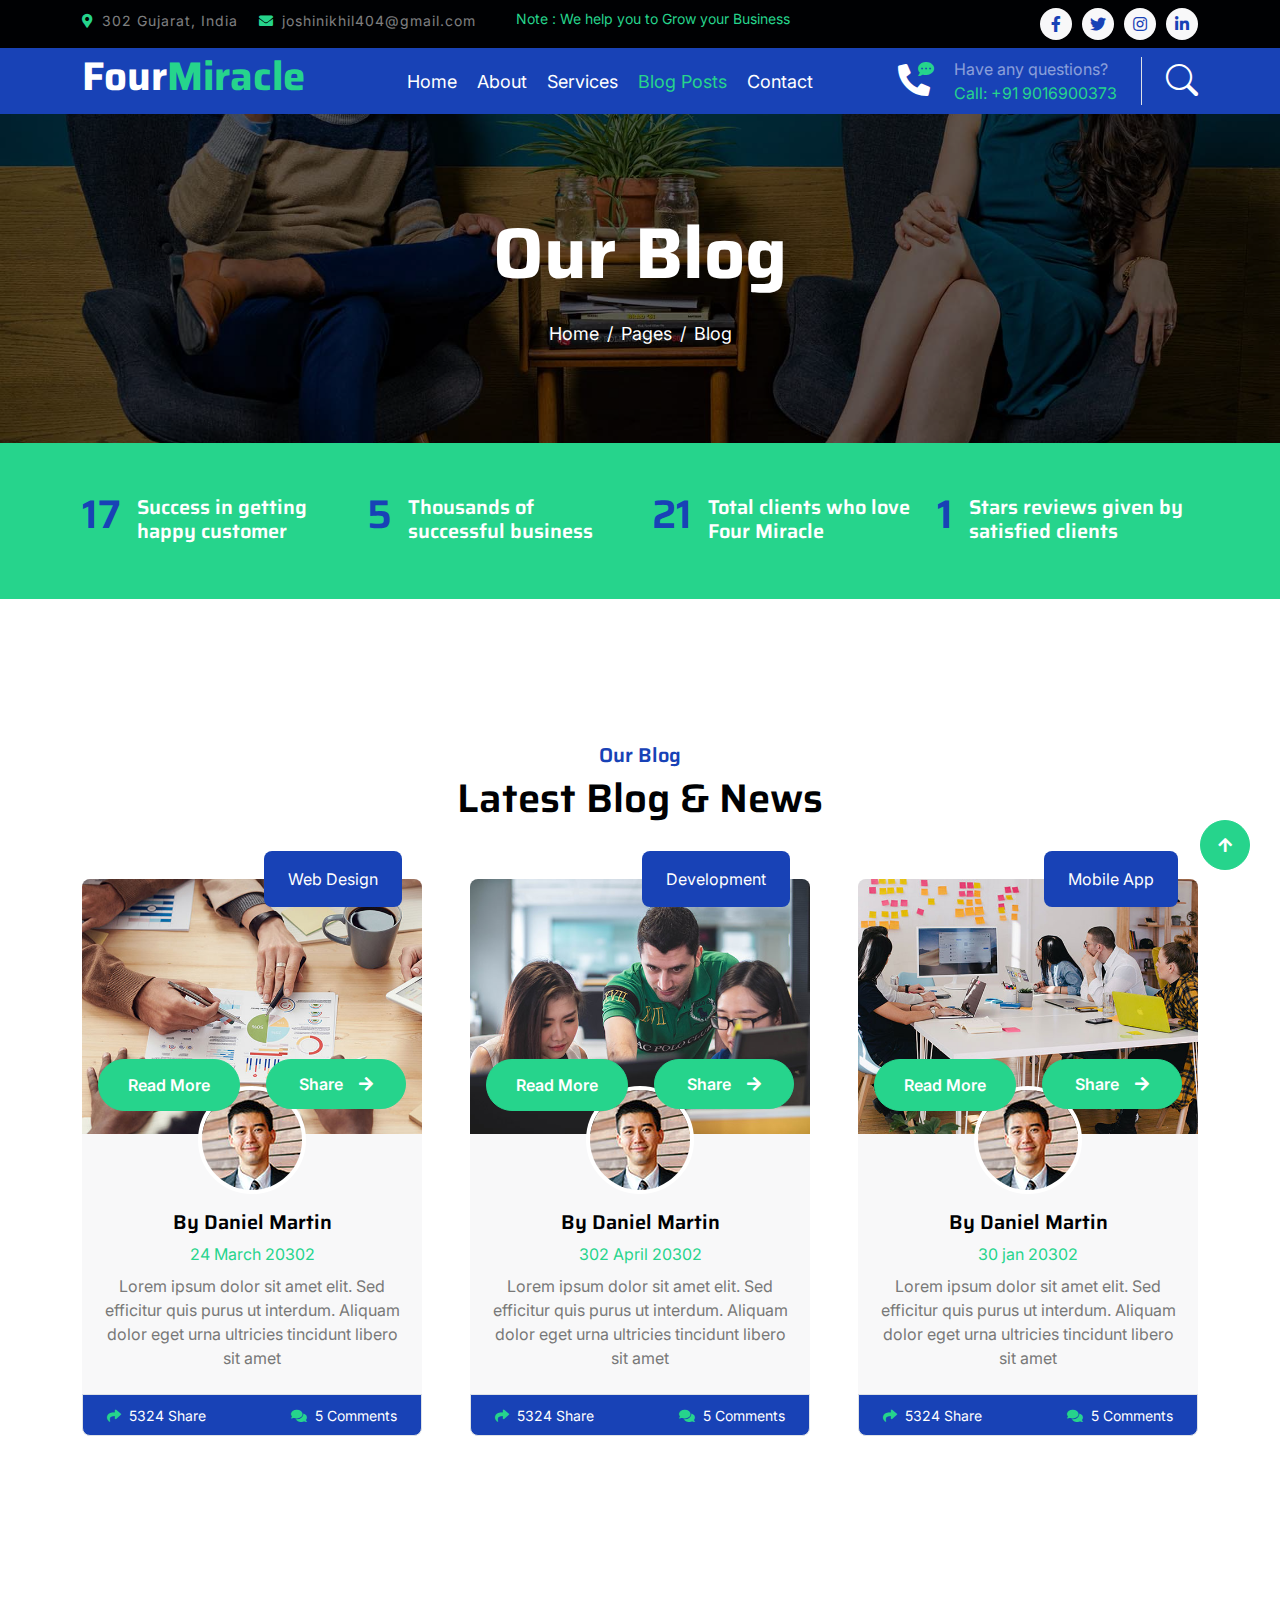
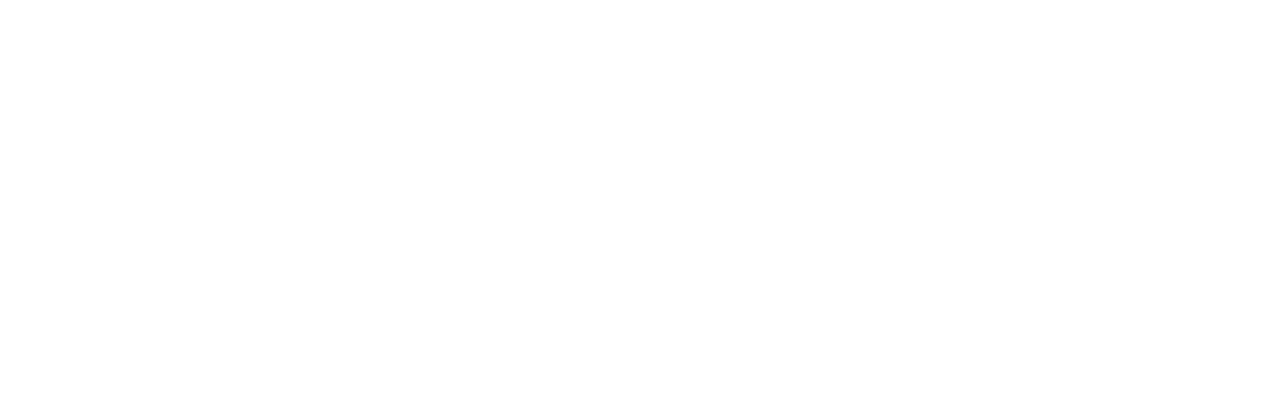
<file: blog.html>
<!DOCTYPE html>
<html lang="en">

    <head>
        <meta charset="utf-8">
        <title>Four Miracle - IT Solutions Website Template</title>
        <meta content="width=device-width, initial-scale=1.0" name="viewport">
        <meta content="" name="keywords">
        <meta content="" name="description">

        <!-- Google Web Fonts -->
        <link rel="preconnect" href="https://fonts.googleapis.com">
        <link rel="preconnect" href="https://fonts.gstatic.com" crossorigin>
        <link href="https://fonts.googleapis.com/css2?family=Inter:wght@400;500;600&family=Saira:wght@500;600;700&display=swap" rel="stylesheet"> 

        <!-- Icon Font Stylesheet -->
        <link href="https://cdnjs.cloudflare.com/ajax/libs/font-awesome/5.10.0/css/all.min.css" rel="stylesheet">
        <link href="https://cdn.jsdelivr.net/npm/bootstrap-icons@1.4.1/font/bootstrap-icons.css" rel="stylesheet">

        <!-- Libraries Stylesheet -->
        <link href="lib/animate/animate.min.css" rel="stylesheet">

        <!-- Customized Bootstrap Stylesheet -->
        <link href="css/bootstrap.min.css" rel="stylesheet">

        <!-- Template Stylesheet -->
        <link href="css/style.css" rel="stylesheet">
    </head>

    <body>
        <!-- Spinner Start -->
        <div id="spinner" class="show position-fixed translate-middle w-100 vh-100 top-50 start-50 d-flex align-items-center justify-content-center">
            <div class="spinner-grow text-primary" role="status"></div>
        </div>
        <!-- Spinner End -->

        <!-- Topbar Start -->
        <div class="container-fluid bg-dark py-2 d-none d-md-flex">
            <div class="container">
                <div class="d-flex justify-content-between topbar">
                    <div class="top-info">
                        <small class="me-3 text-white-50"><a href="#"><i class="fas fa-map-marker-alt me-2 text-secondary"></i></a>302 Gujarat, India</small>
                        <small class="me-3 text-white-50"><a href="#"><i class="fas fa-envelope me-2 text-secondary"></i></a>joshinikhil404@gmail.com</small>
                    </div>
                    <div id="note" class="text-secondary d-none d-xl-flex"><small>Note : We help you to Grow your Business</small></div>
                    <div class="top-link">
                        <a href="" class="bg-light nav-fill btn btn-sm-square rounded-circle"><i class="fab fa-facebook-f text-primary"></i></a>
                        <a href="" class="bg-light nav-fill btn btn-sm-square rounded-circle"><i class="fab fa-twitter text-primary"></i></a>
                        <a href="" class="bg-light nav-fill btn btn-sm-square rounded-circle"><i class="fab fa-instagram text-primary"></i></a>
                        <a href="" class="bg-light nav-fill btn btn-sm-square rounded-circle me-0"><i class="fab fa-linkedin-in text-primary"></i></a>
                    </div>
                </div>
            </div>
        </div>
        <!-- Topbar End -->

        <!-- Navbar Start -->
        <div class="container-fluid bg-primary">
            <div class="container">
                <nav class="navbar navbar-dark navbar-expand-lg py-0">
                    <a href="index.html" class="navbar-brand">
                        <h1 class="text-white fw-bold d-block">Four<span class="text-secondary">Miracle</span> </h1>
                    </a>
                    <button type="button" class="navbar-toggler me-0" data-bs-toggle="collapse" data-bs-target="#navbarCollapse">
                        <span class="navbar-toggler-icon"></span>
                    </button>
                    <div class="collapse navbar-collapse bg-transparent" id="navbarCollapse">
                        <div class="navbar-nav ms-auto mx-xl-auto p-0">
                            <a href="index.html" class="nav-item nav-link">Home</a>
                            <a href="about.html" class="nav-item nav-link">About</a>
                            <a href="service.html" class="nav-item nav-link">Services</a>
                            <a href="blog.html" class="nav-item nav-link active">Blog Posts</a>
                            <a href="contact.html" class="nav-item nav-link">Contact</a>
                        </div>
                    </div>
                    <div class="d-none d-xl-flex flex-shirink-0">
                        <div id="phone-tada" class="d-flex align-items-center justify-content-center me-4">
                            <a href="" class="position-relative animated tada infinite">
                                <i class="fa fa-phone-alt text-white fa-2x"></i>
                                <div class="position-absolute" style="top: -7px; left: 20px;">
                                    <span><i class="fa fa-comment-dots text-secondary"></i></span>
                                </div>
                            </a>
                        </div>
                        <div class="d-flex flex-column pe-4 border-end">
                            <span class="text-white-50">Have any questions?</span>
                            <span class="text-secondary">Call: +91 9016900373</span>
                        </div>
                        <div class="d-flex align-items-center justify-content-center ms-4 ">
                            <a href="#"><i class="bi bi-search text-white fa-2x"></i> </a>
                        </div>
                    </div>
                </nav>
            </div>
        </div>
        <!-- Navbar End -->

        
        <!-- Page Header Start -->
        <div class="container-fluid page-header py-5">
            <div class="container text-center py-5">
                <h1 class="display-2 text-white mb-4 animated slideInDown">Our Blog</h1>
                <nav aria-label="breadcrumb animated slideInDown">
                    <ol class="breadcrumb justify-content-center mb-0">
                        <li class="breadcrumb-item"><a href="#">Home</a></li>
                        <li class="breadcrumb-item"><a href="#">Pages</a></li>
                        <li class="breadcrumb-item" aria-current="page">Blog</li>
                    </ol>
                </nav>
            </div>
        </div>
        <!-- Page Header End -->


        <!-- Fact Start -->
        <div class="container-fluid bg-secondary py-5">
            <div class="container">
                <div class="row">
                    <div class="col-lg-3 wow fadeIn" data-wow-delay=".1s">
                        <div class="d-flex counter">
                            <h1 class="me-3 text-primary counter-value">99</h1>
                            <h5 class="text-white mt-1">Success in getting happy customer</h5>
                        </div>
                    </div>
                    <div class="col-lg-3 wow fadeIn" data-wow-delay=".3s">
                        <div class="d-flex counter">
                            <h1 class="me-3 text-primary counter-value">25</h1>
                            <h5 class="text-white mt-1">Thousands of successful business</h5>
                        </div>
                    </div>
                    <div class="col-lg-3 wow fadeIn" data-wow-delay=".5s">
                        <div class="d-flex counter">
                            <h1 class="me-3 text-primary counter-value">120</h1>
                            <h5 class="text-white mt-1">Total clients who love Four Miracle</h5>
                        </div>
                    </div>
                    <div class="col-lg-3 wow fadeIn" data-wow-delay=".7s">
                        <div class="d-flex counter">
                            <h1 class="me-3 text-primary counter-value">5</h1>
                            <h5 class="text-white mt-1">Stars reviews given by satisfied clients</h5>
                        </div>
                    </div>
                </div>
            </div>
        </div>
        <!-- Fact End -->


        <!-- Blog Start -->
        <div class="container-fluid blog py-5 my-5">
            <div class="container py-5">
                <div class="text-center mx-auto pb-5 wow fadeIn" data-wow-delay=".3s" style="max-width: 600px;">
                    <h5 class="text-primary">Our Blog</h5>
                    <h1>Latest Blog & News</h1>
                </div>
                <div class="row g-5 justify-content-center">
                    <div class="col-lg-6 col-xl-4 wow fadeIn" data-wow-delay=".3s">
                        <div class="blog-item position-relative bg-light rounded">
                            <img src="img/blog-1.jpg" class="img-fluid w-100 rounded-top" alt="">
                            <span class="position-absolute px-4 py-3 bg-primary text-white rounded" style="top: -28px; right: 20px;">Web Design</span>
                            <div class="blog-btn d-flex justify-content-between position-relative px-3" style="margin-top: -75px;">
                                <div class="blog-icon btn btn-secondary px-3 rounded-pill my-auto">
                                    <a href="" class="btn text-white">Read More</a>
                                </div>
                                <div class="blog-btn-icon btn btn-secondary px-4 py-3 rounded-pill ">
                                    <div class="blog-icon-1">
                                        <p class="text-white px-2">Share<i class="fa fa-arrow-right ms-3"></i></p>
                                    </div>
                                    <div class="blog-icon-2">
                                        <a href="" class="btn me-1"><i class="fab fa-facebook-f text-white"></i></a>
                                        <a href="" class="btn me-1"><i class="fab fa-twitter text-white"></i></a>
                                        <a href="" class="btn me-1"><i class="fab fa-instagram text-white"></i></a>
                                    </div>
                                </div>
                            </div>
                            <div class="blog-content text-center position-relative px-3" style="margin-top: -25px;">
                                <img src="img/admin.jpg" class="img-fluid rounded-circle border border-4 border-white mb-3" alt="">
                                <h5 class="">By Daniel Martin</h5>
                                <span class="text-secondary">24 March 20302 </span>
                                <p class="py-2">Lorem ipsum dolor sit amet elit. Sed efficitur quis purus ut interdum. Aliquam dolor eget urna ultricies tincidunt libero sit amet</p>
                            </div>
                            <div class="blog-coment d-flex justify-content-between px-4 py-2 border bg-primary rounded-bottom">
                                <a href="" class="text-white"><small><i class="fas fa-share me-2 text-secondary"></i>5324 Share</small></a>
                                <a href="" class="text-white"><small><i class="fa fa-comments me-2 text-secondary"></i>5 Comments</small></a>
                            </div>
                        </div>
                    </div>
                    <div class="col-lg-6 col-xl-4 wow fadeIn" data-wow-delay=".5s">
                        <div class="blog-item position-relative bg-light rounded">
                            <img src="img/blog-2.jpg" class="img-fluid w-100 rounded-top" alt="">
                            <span class="position-absolute px-4 py-3 bg-primary text-white rounded" style="top: -28px; right: 20px;">Development</span>
                            <div class="blog-btn d-flex justify-content-between position-relative px-3" style="margin-top: -75px;">
                                <div class="blog-icon btn btn-secondary px-3 rounded-pill my-auto">
                                    <a href="" class="btn text-white ">Read More</a>
                                </div>
                                <div class="blog-btn-icon btn btn-secondary px-4 py-3 rounded-pill ">
                                    <div class="blog-icon-1">
                                        <p class="text-white px-2">Share<i class="fa fa-arrow-right ms-3"></i></p>
                                    </div>
                                    <div class="blog-icon-2">
                                        <a href="" class="btn me-1"><i class="fab fa-facebook-f text-white"></i></a>
                                        <a href="" class="btn me-1"><i class="fab fa-twitter text-white"></i></a>
                                        <a href="" class="btn me-1"><i class="fab fa-instagram text-white"></i></a>
                                    </div>
                                </div>
                            </div>
                            <div class="blog-content text-center position-relative px-3" style="margin-top: -25px;">
                                <img src="img/admin.jpg" class="img-fluid rounded-circle border border-4 border-white mb-3" alt="">
                                <h5 class="">By Daniel Martin</h5>
                                <span class="text-secondary">302  April 20302 </span>
                                <p class="py-2">Lorem ipsum dolor sit amet elit. Sed efficitur quis purus ut interdum. Aliquam dolor eget urna ultricies tincidunt libero sit amet</p>
                            </div>
                            <div class="blog-coment d-flex justify-content-between px-4 py-2 border bg-primary rounded-bottom">
                                <a href="" class="text-white"><small><i class="fas fa-share me-2 text-secondary"></i>5324 Share</small></a>
                                <a href="" class="text-white"><small><i class="fa fa-comments me-2 text-secondary"></i>5 Comments</small></a>
                            </div>
                        </div>
                    </div>
                    <div class="col-lg-6 col-xl-4 wow fadeIn" data-wow-delay=".7s">
                        <div class="blog-item position-relative bg-light rounded">
                            <img src="img/blog-3.jpg" class="img-fluid w-100 rounded-top" alt="">
                            <span class="position-absolute px-4 py-3 bg-primary text-white rounded" style="top: -28px; right: 20px;">Mobile App</span>
                            <div class="blog-btn d-flex justify-content-between position-relative px-3" style="margin-top: -75px;">
                                <div class="blog-icon btn btn-secondary px-3 rounded-pill my-auto">
                                    <a href="" class="btn text-white ">Read More</a>
                                </div>
                                <div class="blog-btn-icon btn btn-secondary px-4 py-3 rounded-pill ">
                                    <div class="blog-icon-1">
                                        <p class="text-white px-2">Share<i class="fa fa-arrow-right ms-3"></i></p>
                                    </div>
                                    <div class="blog-icon-2">
                                        <a href="" class="btn me-1"><i class="fab fa-facebook-f text-white"></i></a>
                                        <a href="" class="btn me-1"><i class="fab fa-twitter text-white"></i></a>
                                        <a href="" class="btn me-1"><i class="fab fa-instagram text-white"></i></a>
                                    </div>
                                </div>
                            </div>
                            <div class="blog-content text-center position-relative px-3" style="margin-top: -25px;">
                                <img src="img/admin.jpg" class="img-fluid rounded-circle border border-4 border-white mb-3" alt="">
                                <h5 class="">By Daniel Martin</h5>
                                <span class="text-secondary">30 jan 20302 </span>
                                <p class="py-2">Lorem ipsum dolor sit amet elit. Sed efficitur quis purus ut interdum. Aliquam dolor eget urna ultricies tincidunt libero sit amet</p>
                            </div>
                            <div class="blog-coments d-flex justify-content-between px-4 py-2 border bg-primary rounded-bottom">
                                <a href="" class="text-white"><small><i class="fas fa-share me-2 text-secondary"></i>5324 Share</small></a>
                                <a href="" class="text-white"><small><i class="fa fa-comments me-2 text-secondary"></i>5 Comments</small></a>
                            </div>
                        </div>
                    </div>
                </div>
            </div>
        </div>
        <!-- Blog End -->


        <!-- Footer Start -->
         <div class="container-fluid footer bg-dark wow fadeIn" data-wow-delay=".3s">
            <div class="container pt-5 pb-4">
                <div class="row g-5">
                    <div class="col-lg-3 col-md-6">
                        <a href="index.html">
                            <h1 class="text-white fw-bold d-block">Four<span class="text-secondary">Miracle</span> </h1>
                        </a>
                        <p class="mt-4 text-light">Lorem ipsum dolor sit amet consectetur adipisicing elit. Soluta facere delectus qui placeat inventore consectetur repellendus optio debitis.</p>
                        <div class="d-flex hightech-link">
                            <a href="" class="btn-light nav-fill btn btn-square rounded-circle me-2"><i class="fab fa-facebook-f text-primary"></i></a>
                            <a href="" class="btn-light nav-fill btn btn-square rounded-circle me-2"><i class="fab fa-twitter text-primary"></i></a>
                            <a href="" class="btn-light nav-fill btn btn-square rounded-circle me-2"><i class="fab fa-instagram text-primary"></i></a>
                            <a href="" class="btn-light nav-fill btn btn-square rounded-circle me-0"><i class="fab fa-linkedin-in text-primary"></i></a>
                        </div>
                    </div>
                    <div class="col-lg-3 col-md-6">
                        <a href="#" class="h3 text-secondary">Short Link</a>
                        <div class="mt-4 d-flex flex-column short-link">
                            <a href="" class="mb-2 text-white"><i class="fas fa-angle-right text-secondary me-2"></i>About us</a>
                            <a href="" class="mb-2 text-white"><i class="fas fa-angle-right text-secondary me-2"></i>Contact us</a>
                            <a href="" class="mb-2 text-white"><i class="fas fa-angle-right text-secondary me-2"></i>Our Services</a>
                            <a href="" class="mb-2 text-white"><i class="fas fa-angle-right text-secondary me-2"></i>Our Projects</a>
                            <a href="" class="mb-2 text-white"><i class="fas fa-angle-right text-secondary me-2"></i>Latest Blog</a>
                        </div>
                    </div>
                    <div class="col-lg-3 col-md-6">
                        <a href="#" class="h3 text-secondary">Help Link</a>
                        <div class="mt-4 d-flex flex-column help-link">
                            <a href="" class="mb-2 text-white"><i class="fas fa-angle-right text-secondary me-2"></i>Terms Of use</a>
                            <a href="" class="mb-2 text-white"><i class="fas fa-angle-right text-secondary me-2"></i>Privacy Policy</a>
                            <a href="" class="mb-2 text-white"><i class="fas fa-angle-right text-secondary me-2"></i>Helps</a>
                            <a href="" class="mb-2 text-white"><i class="fas fa-angle-right text-secondary me-2"></i>FQAs</a>
                            <a href="" class="mb-2 text-white"><i class="fas fa-angle-right text-secondary me-2"></i>Contact</a>
                        </div>
                    </div>
                    <div class="col-lg-3 col-md-6">
                        <a href="#" class="h3 text-secondary">Contact Us</a>
                        <div class="text-white mt-4 d-flex flex-column contact-link">
                            <a href="#" class="pb-3 text-light border-bottom border-primary"><i class="fas fa-map-marker-alt text-secondary me-2"></i> 302  Subhadra Apartment, Gujarat India</a>
                            <a href="#" class="py-3 text-light border-bottom border-primary"><i class="fas fa-phone-alt text-secondary me-2"></i>+91 9016900373</a>
                            <a href="#" class="py-3 text-light border-bottom border-primary"><i class="fas fa-envelope text-secondary me-2"></i>joshinikhil404@gmail.com</a>
                        </div>
                    </div>
                </div>
                <hr class="text-light mt-5 mb-4">
                <div class="row">
                    <div class="col-md-6 text-center text-md-start">
                        <span class="text-light"><a href="#" class="text-secondary"><i class="fas fa-copyright text-secondary me-2"></i>Your Site Name</a>, All right reserved.</span>
                    </div>
                    <div class="col-md-6 text-center text-md-end">
                        <!--/*** The author’s attribution link must remain intact in the template. ***/-->
                        <!--/*** If you wish to remove this credit link, please purchase the Pro Version . ***/-->
                        <span class="text-light">Designed By <a href="https://htmlcodex.com" class="text-secondary">302 vale</a></span>
                    </div>
                </div>
            </div>
        </div>
        <!-- Footer End -->


        <!-- Back to Top -->
        <a href="#" class="btn btn-secondary btn-square rounded-circle back-to-top"><i class="fa fa-arrow-up text-white"></i></a>

        
        <!-- JavaScript Libraries -->
        <script src="https://ajax.googleapis.com/ajax/libs/jquery/3.6.4/jquery.min.js"></script>
        <script src="https://cdn.jsdelivr.net/npm/bootstrap@5.0.0/dist/js/bootstrap.bundle.min.js"></script>
        <script src="lib/wow/wow.min.js"></script>
        <script src="lib/easing/easing.min.js"></script>
        <script src="lib/waypoints/waypoints.min.js"></script>

        <!-- Template Javascript -->
        <script src="js/main.js"></script>
    </body>

</html>
</file>
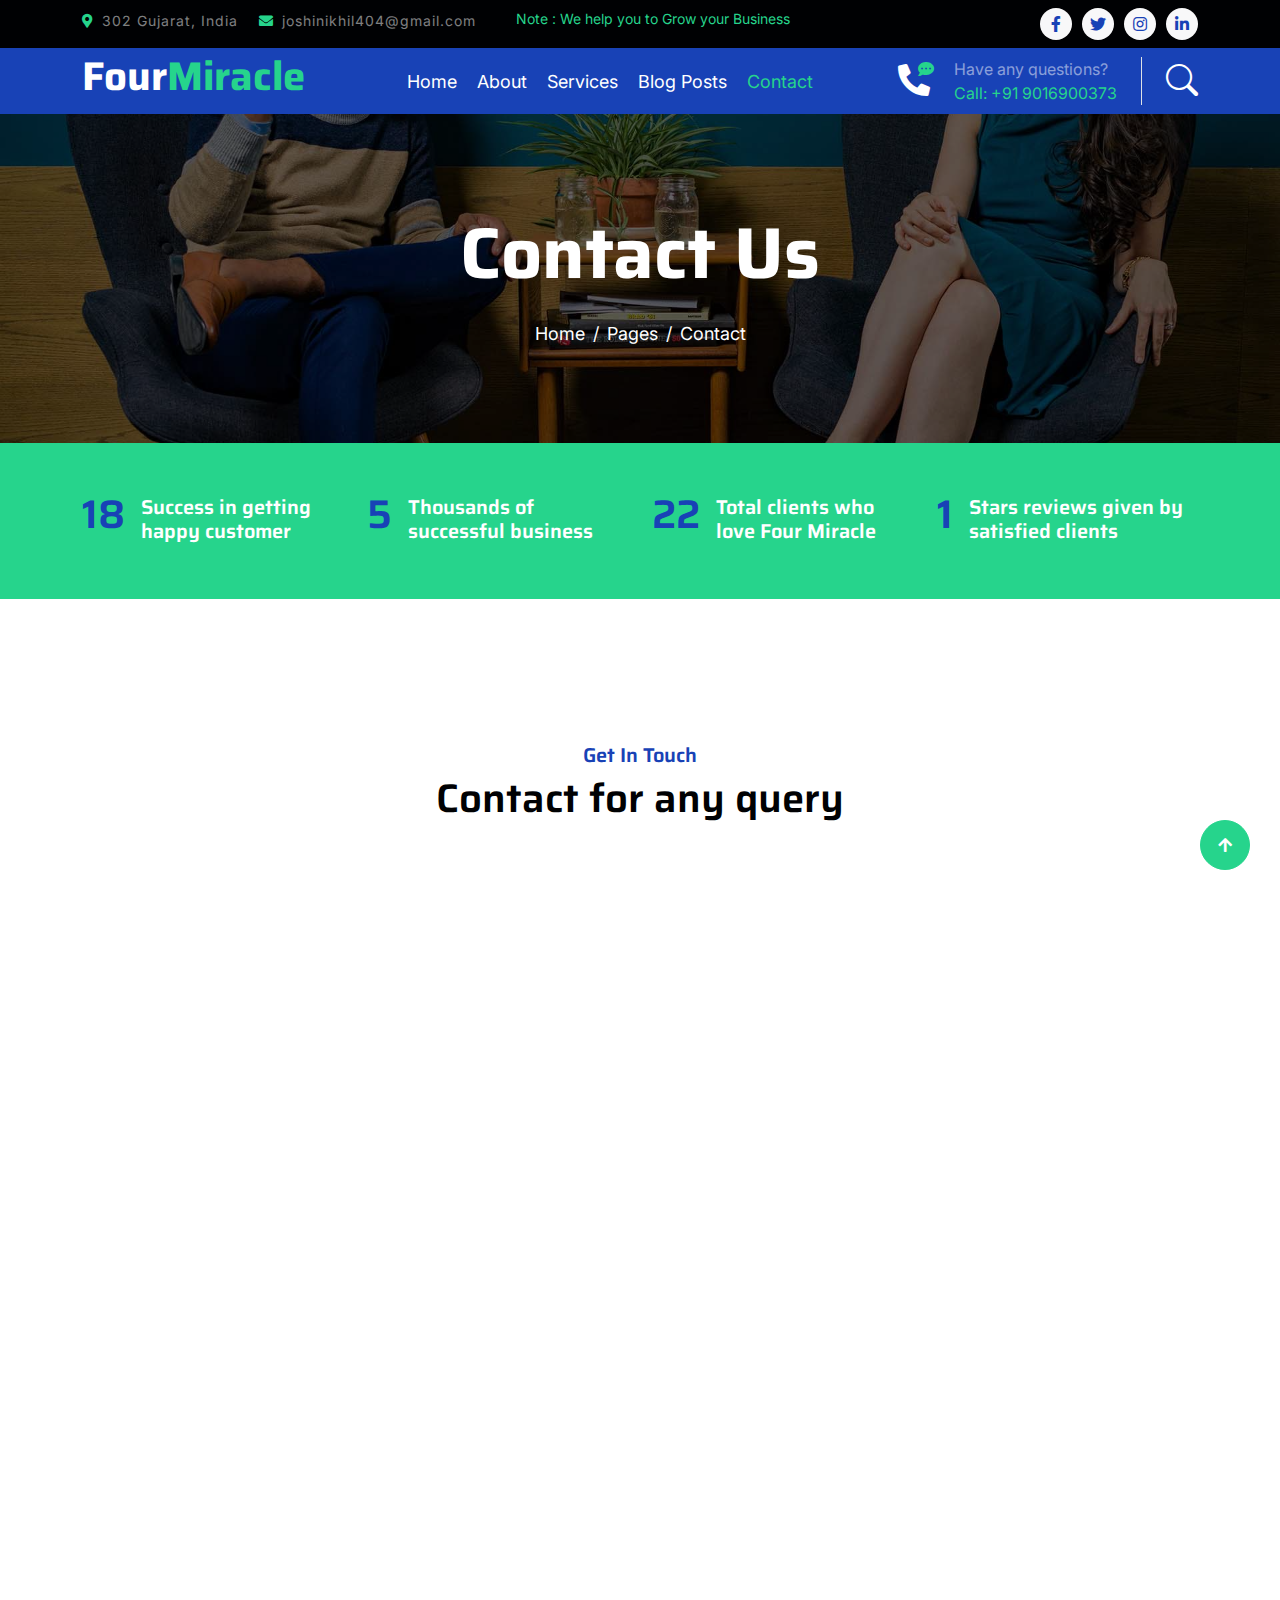
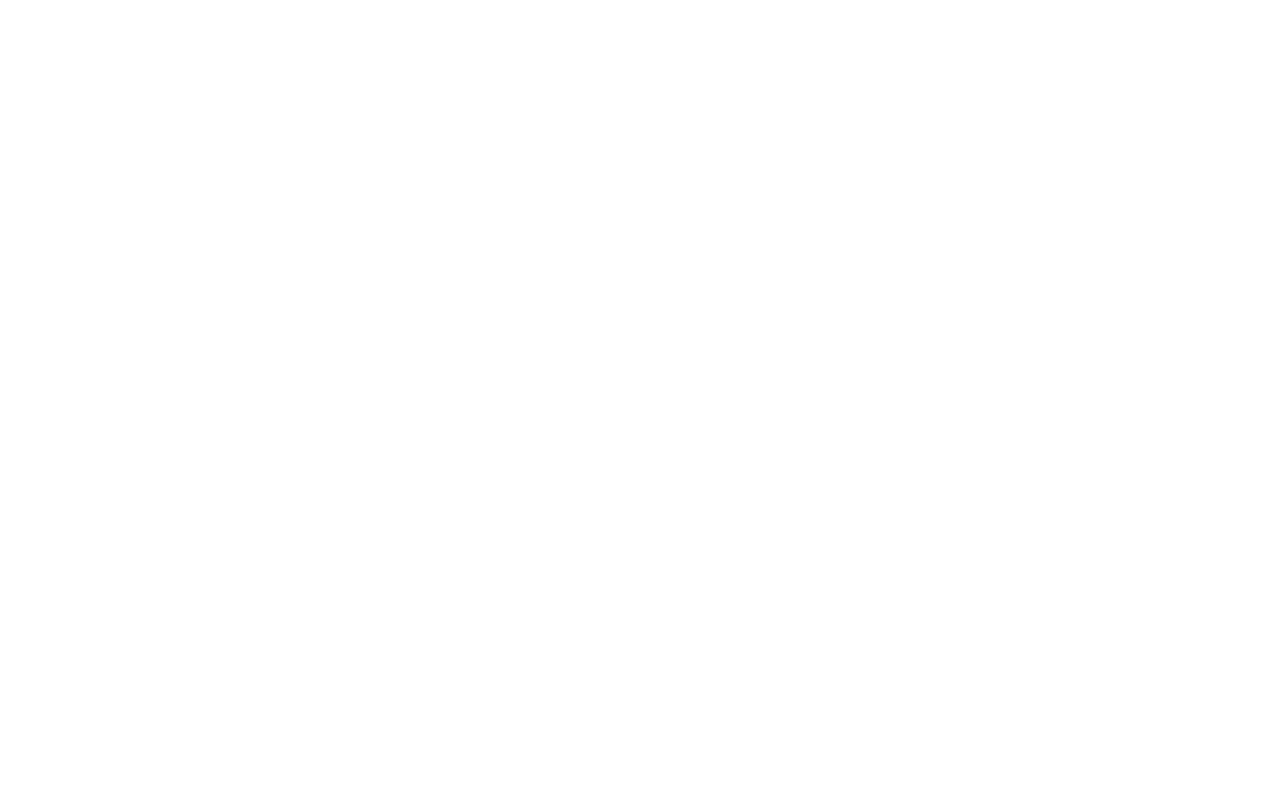
<file: contact.html>
<!DOCTYPE html>
<html lang="en">

    <head>
        <meta charset="utf-8">
        <title>Four Miracle - IT Solutions Website Template</title>
        <meta content="width=device-width, initial-scale=1.0" name="viewport">
        <meta content="" name="keywords">
        <meta content="" name="description">

        <!-- Google Web Fonts -->
        <link rel="preconnect" href="https://fonts.googleapis.com">
        <link rel="preconnect" href="https://fonts.gstatic.com" crossorigin>
        <link href="https://fonts.googleapis.com/css2?family=Inter:wght@400;500;600&family=Saira:wght@500;600;700&display=swap" rel="stylesheet"> 

        <!-- Icon Font Stylesheet -->
        <link href="https://cdnjs.cloudflare.com/ajax/libs/font-awesome/5.10.0/css/all.min.css" rel="stylesheet">
        <link href="https://cdn.jsdelivr.net/npm/bootstrap-icons@1.4.1/font/bootstrap-icons.css" rel="stylesheet">

        <!-- Libraries Stylesheet -->
        <link href="lib/animate/animate.min.css" rel="stylesheet">

        <!-- Customized Bootstrap Stylesheet -->
        <link href="css/bootstrap.min.css" rel="stylesheet">

        <!-- Template Stylesheet -->
        <link href="css/style.css" rel="stylesheet">
    </head>

    <body>
        <!-- Spinner Start -->
        <div id="spinner" class="show position-fixed translate-middle w-100 vh-100 top-50 start-50 d-flex align-items-center justify-content-center">
            <div class="spinner-grow text-primary" role="status"></div>
        </div>
        <!-- Spinner End -->

        <!-- Topbar Start -->
        <div class="container-fluid bg-dark py-2 d-none d-md-flex">
            <div class="container">
                <div class="d-flex justify-content-between topbar">
                    <div class="top-info">
                        <small class="me-3 text-white-50"><a href="#"><i class="fas fa-map-marker-alt me-2 text-secondary"></i></a>302 Gujarat, India</small>
                        <small class="me-3 text-white-50"><a href="#"><i class="fas fa-envelope me-2 text-secondary"></i></a>joshinikhil404@gmail.com</small>
                    </div>
                    <div id="note" class="text-secondary d-none d-xl-flex"><small>Note : We help you to Grow your Business</small></div>
                    <div class="top-link">
                        <a href="" class="bg-light nav-fill btn btn-sm-square rounded-circle"><i class="fab fa-facebook-f text-primary"></i></a>
                        <a href="" class="bg-light nav-fill btn btn-sm-square rounded-circle"><i class="fab fa-twitter text-primary"></i></a>
                        <a href="" class="bg-light nav-fill btn btn-sm-square rounded-circle"><i class="fab fa-instagram text-primary"></i></a>
                        <a href="" class="bg-light nav-fill btn btn-sm-square rounded-circle me-0"><i class="fab fa-linkedin-in text-primary"></i></a>
                    </div>
                </div>
            </div>
        </div>
        <!-- Topbar End -->

        <!-- Navbar Start -->
        <div class="container-fluid bg-primary">
            <div class="container">
                <nav class="navbar navbar-dark navbar-expand-lg py-0">
                    <a href="index.html" class="navbar-brand">
                        <h1 class="text-white fw-bold d-block">Four<span class="text-secondary">Miracle</span> </h1>
                    </a>
                    <button type="button" class="navbar-toggler me-0" data-bs-toggle="collapse" data-bs-target="#navbarCollapse">
                        <span class="navbar-toggler-icon"></span>
                    </button>
                    <div class="collapse navbar-collapse bg-transparent" id="navbarCollapse">
                        <div class="navbar-nav ms-auto mx-xl-auto p-0">
                            <a href="index.html" class="nav-item nav-link">Home</a>
                            <a href="about.html" class="nav-item nav-link">About</a>
                            <a href="service.html" class="nav-item nav-link">Services</a>
                            <a href="blog.html" class="nav-item nav-link">Blog Posts</a>
                            <a href="contact.html" class="nav-item nav-link active">Contact</a>
                        </div>
                    </div>
                    <div class="d-none d-xl-flex flex-shirink-0">
                        <div id="phone-tada" class="d-flex align-items-center justify-content-center me-4">
                            <a href="" class="position-relative animated tada infinite">
                                <i class="fa fa-phone-alt text-white fa-2x"></i>
                                <div class="position-absolute" style="top: -7px; left: 20px;">
                                    <span><i class="fa fa-comment-dots text-secondary"></i></span>
                                </div>
                            </a>
                        </div>
                        <div class="d-flex flex-column pe-4 border-end">
                            <span class="text-white-50">Have any questions?</span>
                            <span class="text-secondary">Call: +91 9016900373</span>
                        </div>
                        <div class="d-flex align-items-center justify-content-center ms-4 ">
                            <a href="#"><i class="bi bi-search text-white fa-2x"></i> </a>
                        </div>
                    </div>
                </nav>
            </div>
        </div>
        <!-- Navbar End -->

        
        <!-- Page Header Start -->
        <div class="container-fluid page-header py-5">
            <div class="container text-center py-5">
                <h1 class="display-2 text-white mb-4 animated slideInDown">Contact Us</h1>
                <nav aria-label="breadcrumb animated slideInDown">
                    <ol class="breadcrumb justify-content-center mb-0">
                        <li class="breadcrumb-item"><a href="#">Home</a></li>
                        <li class="breadcrumb-item"><a href="#">Pages</a></li>
                        <li class="breadcrumb-item" aria-current="page">Contact</li>
                    </ol>
                </nav>
            </div>
        </div>
        <!-- Page Header End -->


        <!-- Fact Start -->
        <div class="container-fluid bg-secondary py-5">
            <div class="container">
                <div class="row">
                    <div class="col-lg-3 wow fadeIn" data-wow-delay=".1s">
                        <div class="d-flex counter">
                            <h1 class="me-3 text-primary counter-value">99</h1>
                            <h5 class="text-white mt-1">Success in getting happy customer</h5>
                        </div>
                    </div>
                    <div class="col-lg-3 wow fadeIn" data-wow-delay=".3s">
                        <div class="d-flex counter">
                            <h1 class="me-3 text-primary counter-value">25</h1>
                            <h5 class="text-white mt-1">Thousands of successful business</h5>
                        </div>
                    </div>
                    <div class="col-lg-3 wow fadeIn" data-wow-delay=".5s">
                        <div class="d-flex counter">
                            <h1 class="me-3 text-primary counter-value">120</h1>
                            <h5 class="text-white mt-1">Total clients who love Four Miracle</h5>
                        </div>
                    </div>
                    <div class="col-lg-3 wow fadeIn" data-wow-delay=".7s">
                        <div class="d-flex counter">
                            <h1 class="me-3 text-primary counter-value">5</h1>
                            <h5 class="text-white mt-1">Stars reviews given by satisfied clients</h5>
                        </div>
                    </div>
                </div>
            </div>
        </div>
        <!-- Fact End -->


        <!-- Contact Start -->
        <div class="container-fluid py-5 mt-5">
            <div class="container py-5">
                <div class="text-center mx-auto pb-5 wow fadeIn" data-wow-delay=".3s" style="max-width: 600px;">
                    <h5 class="text-primary">Get In Touch</h5>
                    <h1 class="mb-3">Contact for any query</h1>
                </div>
                <div class="contact-detail position-relative p-4 p-md-5">
                    <div class="row g-5 mb-5 justify-content-center">
                        <div class="col-xl-4 col-lg-6 wow fadeIn" data-wow-delay=".3s">
                            <div class="d-flex bg-light p-3 rounded">
                                <div class="flex-shrink-0 btn-square bg-secondary rounded-circle" style="width: 64px; height: 64px;">
                                    <i class="fas fa-map-marker-alt text-white"></i>
                                </div>
                                <div class="ms-3">
                                    <h4 class="text-primary">Address</h4>
                                    <a href="https://goo.gl/maps/Zd4BCynmTb98ivUJ6" target="_blank" class="h5">302  Subhadra Apartment, Gujarat India</a>
                                </div>
                            </div>
                        </div>
                        <div class="col-xl-4 col-lg-6 wow fadeIn" data-wow-delay=".5s">
                            <div class="d-flex bg-light p-3 rounded">
                                <div class="flex-shrink-0 btn-square bg-secondary rounded-circle" style="width: 64px; height: 64px;">
                                    <i class="fa fa-phone text-white"></i>
                                </div>
                                <div class="ms-3">
                                    <h4 class="text-primary">Call Us</h4>
                                    <a class="h5" href="tel:+0302 456789" target="_blank">+91 9016900373</a>
                                </div>
                            </div>
                        </div>
                        <div class="col-xl-4 col-lg-6 wow fadeIn" data-wow-delay=".7s">
                            <div class="d-flex bg-light p-3 rounded">
                                <div class="flex-shrink-0 btn-square bg-secondary rounded-circle" style="width: 64px; height: 64px;">
                                    <i class="fa fa-envelope text-white"></i>
                                </div>
                                <div class="ms-3">
                                    <h4 class="text-primary">Email Us</h4>
                                    <a class="h5" href="mailto:joshinikhil404@gmail.com" target="_blank">joshinikhil404@gmail.com</a>
                                </div>
                            </div>
                        </div>
                    </div>
                    <div class="row g-5">
                        <div class="col-lg-6 wow fadeIn" data-wow-delay=".3s">
                            <div class="p-4 p-md-5 h-100 rounded contact-map">
                                <iframe class="rounded w-100 h-100" src="https://www.google.com/maps/embed?pb=!1m18!1m12!1m3!1d302 5.4710403339755!2d-73.82241512404069!3d40.685622471397615!2m3!1f0!2f0!3f0!3m2!1i1024!2i768!4f13.1!3m3!1m2!1s0x89c26749046ee14f%3A0xea672968476d962c!2s302 rd%20St%2C%20Queens%2C%20NY%2C%20USA!5e0!3m2!1sen!2sbd!4v1686493221834!5m2!1sen!2sbd" style="border:0; min-height:300px;" allowfullscreen="" loading="lazy" referrerpolicy="no-referrer-when-downgrade"></iframe>
                            </div>
                        </div>
                        <div class="col-lg-6 wow fadeIn" data-wow-delay=".5s">
                            <div class="p-4 p-md-5 rounded contact-form">
                                <h4 class="mb-4">Receive messages instantly with our PHP and Ajax contact form - available in the <a href="https://htmlcodex.com/downloading/?item=2737">Pro Version</a> only.</h4>
                                <div class="mb-4">
                                    <input type="text" class="form-control border-0 py-3" placeholder="Your Name">
                                </div>
                                <div class="mb-4">
                                    <input type="email" class="form-control border-0 py-3" placeholder="Your Email">
                                </div>
                                <div class="mb-4">
                                    <input type="text" class="form-control border-0 py-3" placeholder="Project">
                                </div>
                                <div class="mb-4">
                                    <textarea class="w-100 form-control border-0 py-3" rows="6" cols="10" placeholder="Message"></textarea>
                                </div>
                                <div class="text-start">
                                    <button class="btn bg-primary text-white py-3 px-5" type="button">Send Message</button>
                                </div>
                            </div>
                        </div>
                    </div>
                </div>
            </div> 
        </div>
        <!-- Contact End -->


        <!-- Footer Start -->
         <div class="container-fluid footer bg-dark wow fadeIn" data-wow-delay=".3s">
            <div class="container pt-5 pb-4">
                <div class="row g-5">
                    <div class="col-lg-3 col-md-6">
                        <a href="index.html">
                            <h1 class="text-white fw-bold d-block">Four<span class="text-secondary">Miracle</span> </h1>
                        </a>
                        <p class="mt-4 text-light">Lorem ipsum dolor sit amet consectetur adipisicing elit. Soluta facere delectus qui placeat inventore consectetur repellendus optio debitis.</p>
                        <div class="d-flex hightech-link">
                            <a href="" class="btn-light nav-fill btn btn-square rounded-circle me-2"><i class="fab fa-facebook-f text-primary"></i></a>
                            <a href="" class="btn-light nav-fill btn btn-square rounded-circle me-2"><i class="fab fa-twitter text-primary"></i></a>
                            <a href="" class="btn-light nav-fill btn btn-square rounded-circle me-2"><i class="fab fa-instagram text-primary"></i></a>
                            <a href="" class="btn-light nav-fill btn btn-square rounded-circle me-0"><i class="fab fa-linkedin-in text-primary"></i></a>
                        </div>
                    </div>
                    <div class="col-lg-3 col-md-6">
                        <a href="#" class="h3 text-secondary">Short Link</a>
                        <div class="mt-4 d-flex flex-column short-link">
                            <a href="" class="mb-2 text-white"><i class="fas fa-angle-right text-secondary me-2"></i>About us</a>
                            <a href="" class="mb-2 text-white"><i class="fas fa-angle-right text-secondary me-2"></i>Contact us</a>
                            <a href="" class="mb-2 text-white"><i class="fas fa-angle-right text-secondary me-2"></i>Our Services</a>
                            <a href="" class="mb-2 text-white"><i class="fas fa-angle-right text-secondary me-2"></i>Our Projects</a>
                            <a href="" class="mb-2 text-white"><i class="fas fa-angle-right text-secondary me-2"></i>Latest Blog</a>
                        </div>
                    </div>
                    <div class="col-lg-3 col-md-6">
                        <a href="#" class="h3 text-secondary">Help Link</a>
                        <div class="mt-4 d-flex flex-column help-link">
                            <a href="" class="mb-2 text-white"><i class="fas fa-angle-right text-secondary me-2"></i>Terms Of use</a>
                            <a href="" class="mb-2 text-white"><i class="fas fa-angle-right text-secondary me-2"></i>Privacy Policy</a>
                            <a href="" class="mb-2 text-white"><i class="fas fa-angle-right text-secondary me-2"></i>Helps</a>
                            <a href="" class="mb-2 text-white"><i class="fas fa-angle-right text-secondary me-2"></i>FQAs</a>
                            <a href="" class="mb-2 text-white"><i class="fas fa-angle-right text-secondary me-2"></i>Contact</a>
                        </div>
                    </div>
                    <div class="col-lg-3 col-md-6">
                        <a href="#" class="h3 text-secondary">Contact Us</a>
                        <div class="text-white mt-4 d-flex flex-column contact-link">
                            <a href="#" class="pb-3 text-light border-bottom border-primary"><i class="fas fa-map-marker-alt text-secondary me-2"></i> 302  Subhadra Apartment, Gujarat India</a>
                            <a href="#" class="py-3 text-light border-bottom border-primary"><i class="fas fa-phone-alt text-secondary me-2"></i>+91 9016900373</a>
                            <a href="#" class="py-3 text-light border-bottom border-primary"><i class="fas fa-envelope text-secondary me-2"></i>joshinikhil404@gmail.com</a>
                        </div>
                    </div>
                </div>
                <hr class="text-light mt-5 mb-4">
                <div class="row">
                    <div class="col-md-6 text-center text-md-start">
                        <span class="text-light"><a href="#" class="text-secondary"><i class="fas fa-copyright text-secondary me-2"></i>Your Site Name</a>, All right reserved.</span>
                    </div>
                    <div class="col-md-6 text-center text-md-end">
                        <!--/*** The author’s attribution link must remain intact in the template. ***/-->
                        <!--/*** If you wish to remove this credit link, please purchase the Pro Version . ***/-->
                        <span class="text-light">Designed By <a href="https://htmlcodex.com" class="text-secondary">302 vale</a></span>
                    </div>
                </div>
            </div>
        </div>
        <!-- Footer End -->


        <!-- Back to Top -->
        <a href="#" class="btn btn-secondary btn-square rounded-circle back-to-top"><i class="fa fa-arrow-up text-white"></i></a>

        
        <!-- JavaScript Libraries -->
        <script src="https://ajax.googleapis.com/ajax/libs/jquery/3.6.4/jquery.min.js"></script>
        <script src="https://cdn.jsdelivr.net/npm/bootstrap@5.0.0/dist/js/bootstrap.bundle.min.js"></script>
        <script src="lib/wow/wow.min.js"></script>
        <script src="lib/easing/easing.min.js"></script>
        <script src="lib/waypoints/waypoints.min.js"></script>

        <!-- Template Javascript -->
        <script src="js/main.js"></script>
    </body>

</html>
</file>
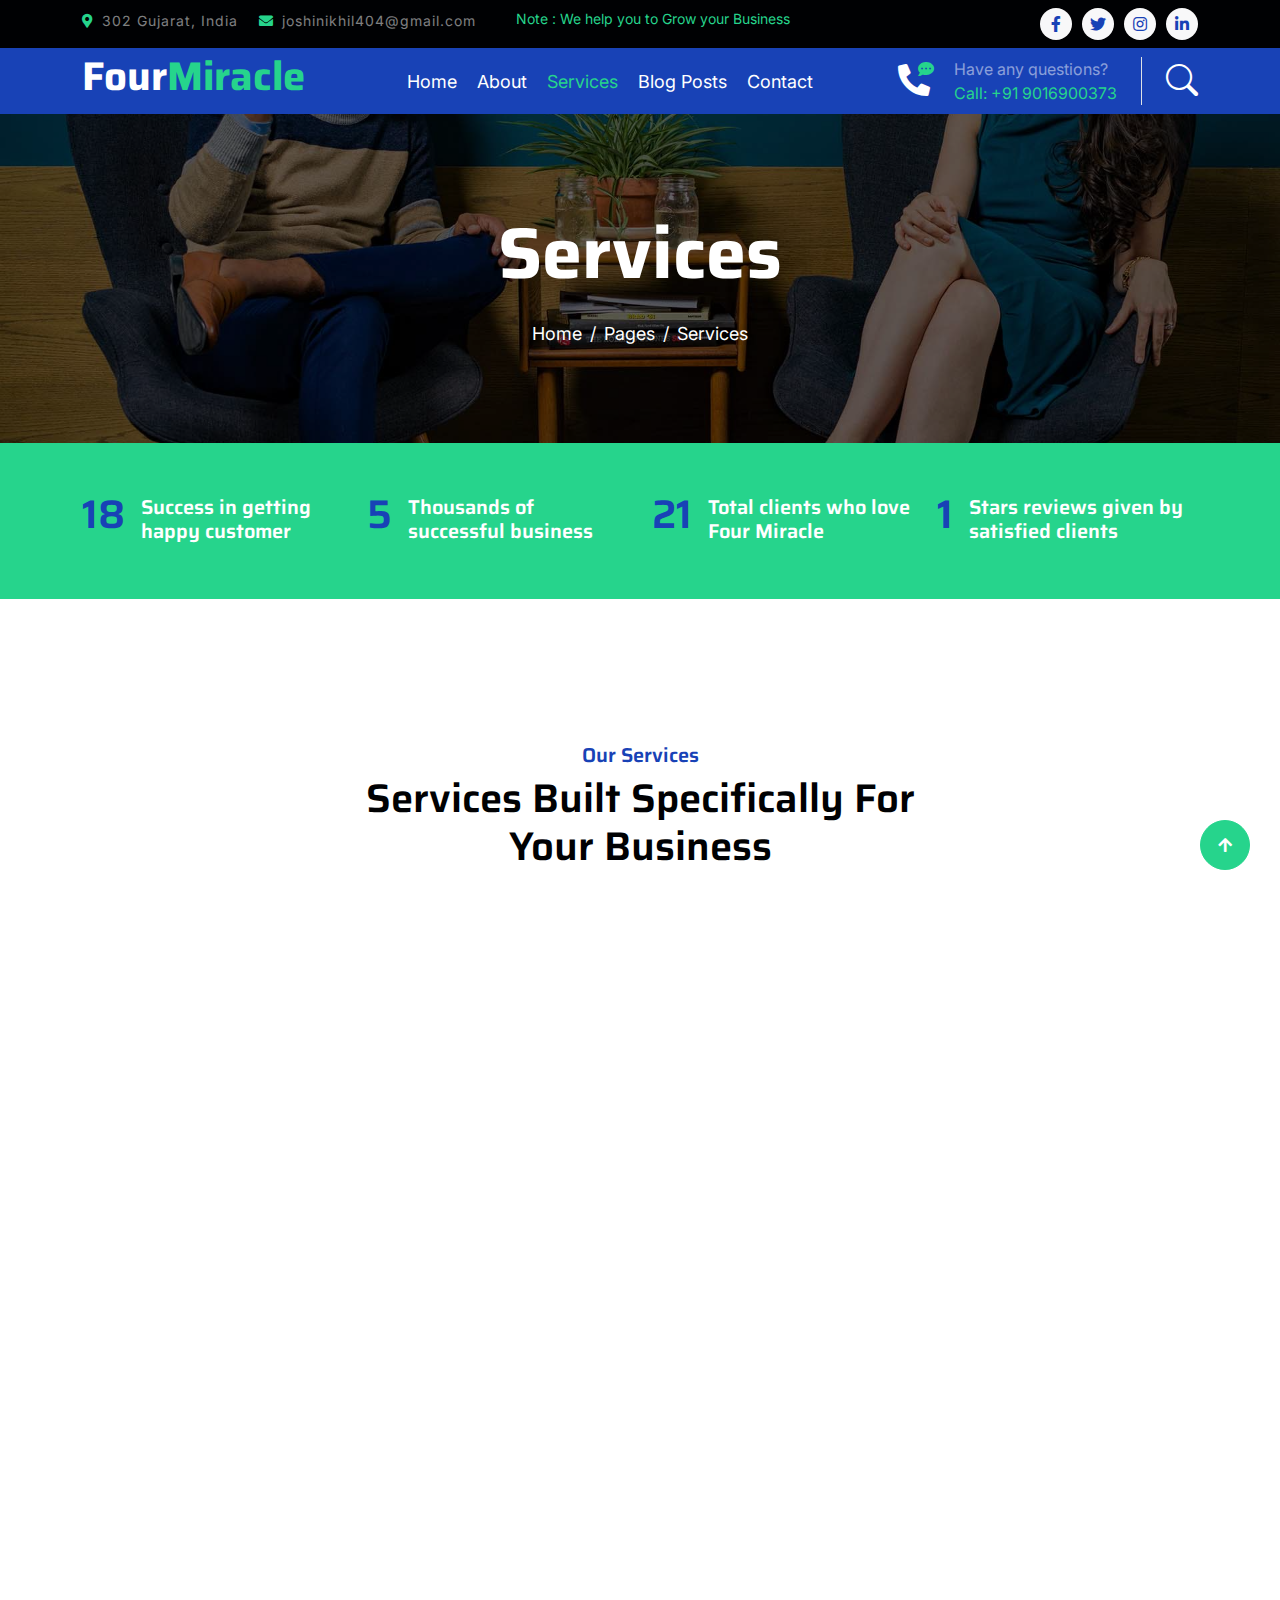
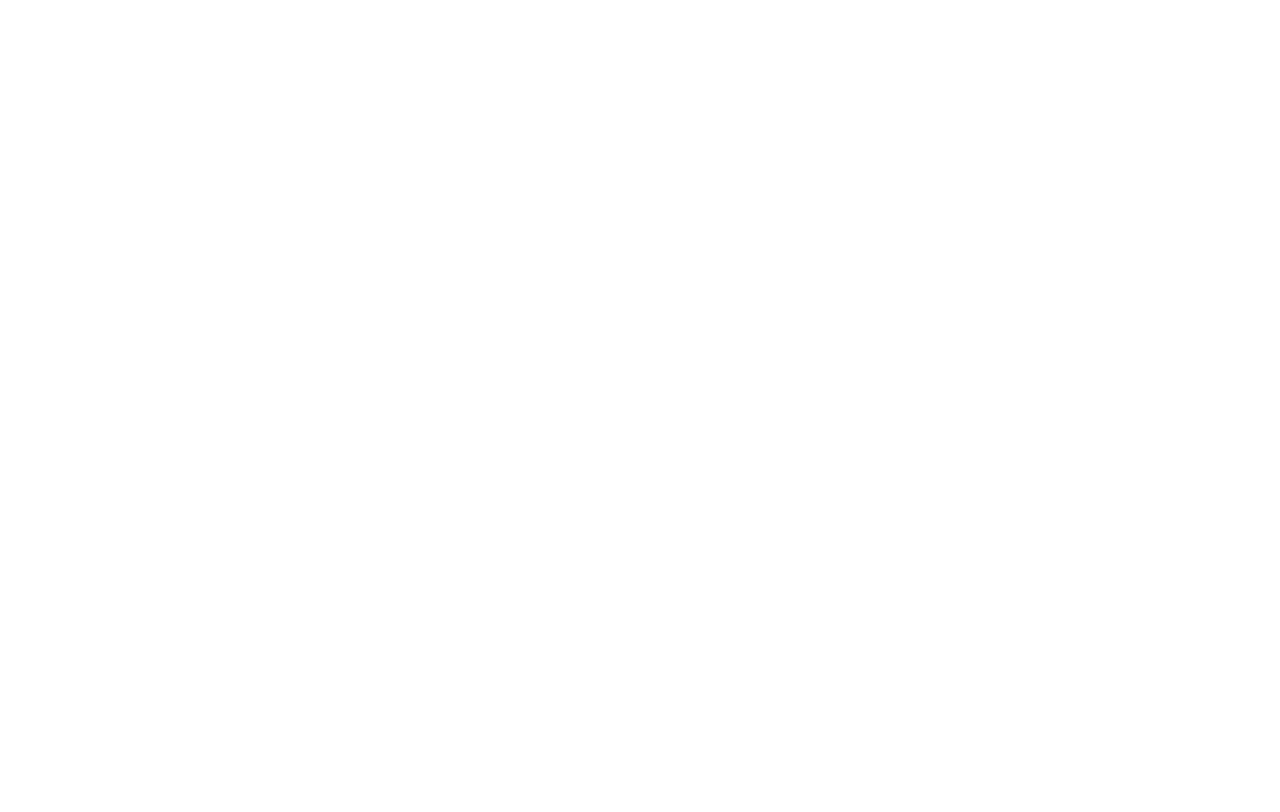
<file: service.html>
<!DOCTYPE html>
<html lang="en">

    <head>
        <meta charset="utf-8">
        <title>Four Miracle - IT Solutions Website Template</title>
        <meta content="width=device-width, initial-scale=1.0" name="viewport">
        <meta content="" name="keywords">
        <meta content="" name="description">

        <!-- Google Web Fonts -->
        <link rel="preconnect" href="https://fonts.googleapis.com">
        <link rel="preconnect" href="https://fonts.gstatic.com" crossorigin>
        <link href="https://fonts.googleapis.com/css2?family=Inter:wght@400;500;600&family=Saira:wght@500;600;700&display=swap" rel="stylesheet"> 

        <!-- Icon Font Stylesheet -->
        <link href="https://cdnjs.cloudflare.com/ajax/libs/font-awesome/5.10.0/css/all.min.css" rel="stylesheet">
        <link href="https://cdn.jsdelivr.net/npm/bootstrap-icons@1.4.1/font/bootstrap-icons.css" rel="stylesheet">

        <!-- Libraries Stylesheet -->
        <link href="lib/animate/animate.min.css" rel="stylesheet">

        <!-- Customized Bootstrap Stylesheet -->
        <link href="css/bootstrap.min.css" rel="stylesheet">

        <!-- Template Stylesheet -->
        <link href="css/style.css" rel="stylesheet">
    </head>

    <body>
        <!-- Spinner Start -->
        <div id="spinner" class="show position-fixed translate-middle w-100 vh-100 top-50 start-50 d-flex align-items-center justify-content-center">
            <div class="spinner-grow text-primary" role="status"></div>
        </div>
        <!-- Spinner End -->

        <!-- Topbar Start -->
        <div class="container-fluid bg-dark py-2 d-none d-md-flex">
            <div class="container">
                <div class="d-flex justify-content-between topbar">
                    <div class="top-info">
                        <small class="me-3 text-white-50"><a href="#"><i class="fas fa-map-marker-alt me-2 text-secondary"></i></a>302 Gujarat, India</small>
                        <small class="me-3 text-white-50"><a href="#"><i class="fas fa-envelope me-2 text-secondary"></i></a>joshinikhil404@gmail.com</small>
                    </div>
                    <div id="note" class="text-secondary d-none d-xl-flex"><small>Note : We help you to Grow your Business</small></div>
                    <div class="top-link">
                        <a href="" class="bg-light nav-fill btn btn-sm-square rounded-circle"><i class="fab fa-facebook-f text-primary"></i></a>
                        <a href="" class="bg-light nav-fill btn btn-sm-square rounded-circle"><i class="fab fa-twitter text-primary"></i></a>
                        <a href="" class="bg-light nav-fill btn btn-sm-square rounded-circle"><i class="fab fa-instagram text-primary"></i></a>
                        <a href="" class="bg-light nav-fill btn btn-sm-square rounded-circle me-0"><i class="fab fa-linkedin-in text-primary"></i></a>
                    </div>
                </div>
            </div>
        </div>
        <!-- Topbar End -->

        <!-- Navbar Start -->
        <div class="container-fluid bg-primary">
            <div class="container">
                <nav class="navbar navbar-dark navbar-expand-lg py-0">
                    <a href="index.html" class="navbar-brand">
                        <h1 class="text-white fw-bold d-block">Four<span class="text-secondary">Miracle</span> </h1>
                    </a>
                    <button type="button" class="navbar-toggler me-0" data-bs-toggle="collapse" data-bs-target="#navbarCollapse">
                        <span class="navbar-toggler-icon"></span>
                    </button>
                    <div class="collapse navbar-collapse bg-transparent" id="navbarCollapse">
                        <div class="navbar-nav ms-auto mx-xl-auto p-0">
                            <a href="index.html" class="nav-item nav-link">Home</a>
                            <a href="about.html" class="nav-item nav-link">About</a>
                            <a href="service.html" class="nav-item nav-link active">Services</a>
                            <a href="blog.html" class="nav-item nav-link">Blog Posts</a>
                            <a href="contact.html" class="nav-item nav-link">Contact</a>
                        </div>
                    </div>
                    <div class="d-none d-xl-flex flex-shirink-0">
                        <div id="phone-tada" class="d-flex align-items-center justify-content-center me-4">
                            <a href="" class="position-relative animated tada infinite">
                                <i class="fa fa-phone-alt text-white fa-2x"></i>
                                <div class="position-absolute" style="top: -7px; left: 20px;">
                                    <span><i class="fa fa-comment-dots text-secondary"></i></span>
                                </div>
                            </a>
                        </div>
                        <div class="d-flex flex-column pe-4 border-end">
                            <span class="text-white-50">Have any questions?</span>
                            <span class="text-secondary">Call: +91 9016900373</span>
                        </div>
                        <div class="d-flex align-items-center justify-content-center ms-4 ">
                            <a href="#"><i class="bi bi-search text-white fa-2x"></i> </a>
                        </div>
                    </div>
                </nav>
            </div>
        </div>
        <!-- Navbar End -->

        
        <!-- Page Header Start -->
        <div class="container-fluid page-header py-5">
            <div class="container text-center py-5">
                <h1 class="display-2 text-white mb-4 animated slideInDown">Services</h1>
                <nav aria-label="breadcrumb animated slideInDown">
                    <ol class="breadcrumb justify-content-center mb-0">
                        <li class="breadcrumb-item"><a href="#">Home</a></li>
                        <li class="breadcrumb-item"><a href="#">Pages</a></li>
                        <li class="breadcrumb-item" aria-current="page">Services</li>
                    </ol>
                </nav>
            </div>
        </div>
        <!-- Page Header End -->


        <!-- Fact Start -->
        <div class="container-fluid bg-secondary py-5">
            <div class="container">
                <div class="row">
                    <div class="col-lg-3 wow fadeIn" data-wow-delay=".1s">
                        <div class="d-flex counter">
                            <h1 class="me-3 text-primary counter-value">99</h1>
                            <h5 class="text-white mt-1">Success in getting happy customer</h5>
                        </div>
                    </div>
                    <div class="col-lg-3 wow fadeIn" data-wow-delay=".3s">
                        <div class="d-flex counter">
                            <h1 class="me-3 text-primary counter-value">25</h1>
                            <h5 class="text-white mt-1">Thousands of successful business</h5>
                        </div>
                    </div>
                    <div class="col-lg-3 wow fadeIn" data-wow-delay=".5s">
                        <div class="d-flex counter">
                            <h1 class="me-3 text-primary counter-value">120</h1>
                            <h5 class="text-white mt-1">Total clients who love Four Miracle</h5>
                        </div>
                    </div>
                    <div class="col-lg-3 wow fadeIn" data-wow-delay=".7s">
                        <div class="d-flex counter">
                            <h1 class="me-3 text-primary counter-value">5</h1>
                            <h5 class="text-white mt-1">Stars reviews given by satisfied clients</h5>
                        </div>
                    </div>
                </div>
            </div>
        </div>
        <!-- Fact End -->


        <!-- Services Start -->
        <div class="container-fluid services py-5 my-5">
            <div class="container py-5">
                <div class="text-center mx-auto pb-5 wow fadeIn" data-wow-delay=".3s" style="max-width: 600px;">
                    <h5 class="text-primary">Our Services</h5>
                    <h1>Services Built Specifically For Your Business</h1>
                </div>
                <div class="row g-5 services-inner">
                    <div class="col-md-6 col-lg-4 wow fadeIn" data-wow-delay=".3s">
                        <div class="services-item bg-light">
                            <div class="p-4 text-center services-content">
                                <div class="services-content-icon">
                                    <i class="fa fa-code fa-7x mb-4 text-primary"></i>
                                    <h4 class="mb-3">Web Design</h4>
                                    <p class="mb-4">We create modern, responsive, and user-friendly websites that bring your brand to life and deliver an exceptional digital experience.</p>
                                    <a href="" class="btn btn-secondary text-white px-5 py-3 rounded-pill">Read More</a>
                                </div>
                            </div>
                        </div>
                    </div>
                    <div class="col-md-6 col-lg-4 wow fadeIn" data-wow-delay=".5s">
                        <div class="services-item bg-light">
                            <div class="p-4 text-center services-content">
                                <div class="services-content-icon">
                                    <i class="fa fa-file-code fa-7x mb-4 text-primary"></i>
                                    <h4 class="mb-3">Web Development</h4>
                                    <p class="mb-4">We build powerful, scalable, and high-performance web applications tailored to your business needs with the latest technologies and best practices.</p>
                                    <a href="" class="btn btn-secondary text-white px-5 py-3 rounded-pill">Read More</a>
                                </div>
                            </div>
                        </div>
                    </div>
                    <div class="col-md-6 col-lg-4 wow fadeIn" data-wow-delay=".7s">
                        <div class="services-item bg-light">
                            <div class="p-4 text-center services-content">
                                <div class="services-content-icon">
                                    <i class="fa fa-external-link-alt fa-7x mb-4 text-primary"></i>
                                    <h4 class="mb-3">UI/UX Design</h4>
                                    <p class="mb-4">We craft intuitive and visually appealing user interfaces that enhance user experience, engagement, and satisfaction across all platforms.</p>
                                    <a href="" class="btn btn-secondary text-white px-5 py-3 rounded-pill">Read More</a>
                                </div>
                            </div>
                        </div>
                    </div>
                    <div class="col-md-6 col-lg-4 wow fadeIn" data-wow-delay=".3s">
                        <div class="services-item bg-light">
                            <div class="p-4 text-center services-content">
                                <div class="services-content-icon">
                                    <i class="fas fa-user-secret fa-7x mb-4 text-primary"></i>
                                    <h4 class="mb-3">Odoo implementation</h4>
                                    <p class="mb-4">We provide complete Odoo ERP implementation and customization to streamline your business processes, boost efficiency, and enhance productivity.</p>
                                    <a href="" class="btn btn-secondary text-white px-5 py-3 rounded-pill">Read More</a>
                                </div>
                                
                            </div>
                        </div>
                    </div>
                    <div class="col-md-6 col-lg-4 wow fadeIn" data-wow-delay=".5s">
                        <div class="services-item bg-light">
                            <div class="p-4 text-center services-content">
                                <div class="services-content-icon">
                                    <i class="fa fa-envelope-open fa-7x mb-4 text-primary"></i>
                                    <h4 class="mb-3">Mobile Applocation</h4>
                                    <p class="mb-4">We develop high-quality, user-friendly mobile applications for Android and iOS that deliver seamless performance and elevate your digital presence.</p>
                                    <a href="" class="btn btn-secondary text-white px-5 py-3 rounded-pill">Read More</a>
                                </div>
                            </div>
                        </div>
                    </div>
                    <div class="col-md-6 col-lg-4 wow fadeIn" data-wow-delay=".7s">
                        <div class="services-item bg-light">
                            <div class="p-4 text-center services-content">
                                <div class="services-content-icon">
                                    <i class="fas fa-laptop fa-7x mb-4 text-primary"></i>
                                    <h4 class="mb-3">Programming</h4>
                                    <p class="mb-4">We deliver clean, efficient, and scalable programming solutions tailored to your project needs using modern technologies and best coding practices.</p>
                                    <a href="" class="btn btn-secondary text-white px-5 py-3 rounded-pill">Read More</a>
                                </div>
                            </div>
                        </div>
                    </div>
                </div>
            </div>
        </div>
        <!-- Services End -->


        <!-- Footer Start -->
         <div class="container-fluid footer bg-dark wow fadeIn" data-wow-delay=".3s">
            <div class="container pt-5 pb-4">
                <div class="row g-5">
                    <div class="col-lg-3 col-md-6">
                        <a href="index.html">
                            <h1 class="text-white fw-bold d-block">Four<span class="text-secondary">Miracle</span> </h1>
                        </a>
                        <p class="mt-4 text-light">Lorem ipsum dolor sit amet consectetur adipisicing elit. Soluta facere delectus qui placeat inventore consectetur repellendus optio debitis.</p>
                        <div class="d-flex hightech-link">
                            <a href="" class="btn-light nav-fill btn btn-square rounded-circle me-2"><i class="fab fa-facebook-f text-primary"></i></a>
                            <a href="" class="btn-light nav-fill btn btn-square rounded-circle me-2"><i class="fab fa-twitter text-primary"></i></a>
                            <a href="" class="btn-light nav-fill btn btn-square rounded-circle me-2"><i class="fab fa-instagram text-primary"></i></a>
                            <a href="" class="btn-light nav-fill btn btn-square rounded-circle me-0"><i class="fab fa-linkedin-in text-primary"></i></a>
                        </div>
                    </div>
                    <div class="col-lg-3 col-md-6">
                        <a href="#" class="h3 text-secondary">Short Link</a>
                        <div class="mt-4 d-flex flex-column short-link">
                            <a href="" class="mb-2 text-white"><i class="fas fa-angle-right text-secondary me-2"></i>About us</a>
                            <a href="" class="mb-2 text-white"><i class="fas fa-angle-right text-secondary me-2"></i>Contact us</a>
                            <a href="" class="mb-2 text-white"><i class="fas fa-angle-right text-secondary me-2"></i>Our Services</a>
                            <a href="" class="mb-2 text-white"><i class="fas fa-angle-right text-secondary me-2"></i>Our Projects</a>
                            <a href="" class="mb-2 text-white"><i class="fas fa-angle-right text-secondary me-2"></i>Latest Blog</a>
                        </div>
                    </div>
                    <div class="col-lg-3 col-md-6">
                        <a href="#" class="h3 text-secondary">Help Link</a>
                        <div class="mt-4 d-flex flex-column help-link">
                            <a href="" class="mb-2 text-white"><i class="fas fa-angle-right text-secondary me-2"></i>Terms Of use</a>
                            <a href="" class="mb-2 text-white"><i class="fas fa-angle-right text-secondary me-2"></i>Privacy Policy</a>
                            <a href="" class="mb-2 text-white"><i class="fas fa-angle-right text-secondary me-2"></i>Helps</a>
                            <a href="" class="mb-2 text-white"><i class="fas fa-angle-right text-secondary me-2"></i>FQAs</a>
                            <a href="" class="mb-2 text-white"><i class="fas fa-angle-right text-secondary me-2"></i>Contact</a>
                        </div>
                    </div>
                    <div class="col-lg-3 col-md-6">
                        <a href="#" class="h3 text-secondary">Contact Us</a>
                        <div class="text-white mt-4 d-flex flex-column contact-link">
                            <a href="#" class="pb-3 text-light border-bottom border-primary"><i class="fas fa-map-marker-alt text-secondary me-2"></i> 302  Subhadra Apartment, Gujarat India</a>
                            <a href="#" class="py-3 text-light border-bottom border-primary"><i class="fas fa-phone-alt text-secondary me-2"></i>+91 9016900373</a>
                            <a href="#" class="py-3 text-light border-bottom border-primary"><i class="fas fa-envelope text-secondary me-2"></i>joshinikhil404@gmail.com</a>
                        </div>
                    </div>
                </div>
                <hr class="text-light mt-5 mb-4">
                <div class="row">
                    <div class="col-md-6 text-center text-md-start">
                        <span class="text-light"><a href="#" class="text-secondary"><i class="fas fa-copyright text-secondary me-2"></i>Your Site Name</a>, All right reserved.</span>
                    </div>
                    <div class="col-md-6 text-center text-md-end">
                        <!--/*** The author’s attribution link must remain intact in the template. ***/-->
                        <!--/*** If you wish to remove this credit link, please purchase the Pro Version . ***/-->
                        <span class="text-light">Designed By <a href="https://htmlcodex.com" class="text-secondary">302 vale</a></span>
                    </div>
                </div>
            </div>
        </div>
        <!-- Footer End -->


        <!-- Back to Top -->
        <a href="#" class="btn btn-secondary btn-square rounded-circle back-to-top"><i class="fa fa-arrow-up text-white"></i></a>

        
        <!-- JavaScript Libraries -->
        <script src="https://ajax.googleapis.com/ajax/libs/jquery/3.6.4/jquery.min.js"></script>
        <script src="https://cdn.jsdelivr.net/npm/bootstrap@5.0.0/dist/js/bootstrap.bundle.min.js"></script>
        <script src="lib/wow/wow.min.js"></script>
        <script src="lib/easing/easing.min.js"></script>
        <script src="lib/waypoints/waypoints.min.js"></script>

        <!-- Template Javascript -->
        <script src="js/main.js"></script>
    </body>

</html>
</file>
<file: css/style.css>
/*** Spinner Start ***/

#spinner {
    opacity: 0;
    visibility: hidden;
    transition: opacity .8s ease-out, visibility 0s linear .5s;
    z-index: 99999;
 }

 #spinner.show {
     transition: opacity .8s ease-out, visibility 0s linear .0s;
     visibility: visible;
     opacity: 1;
 }

/*** Spinner End ***/


/*** Button Start ***/
.btn {
    font-weight: 600;
    transition: .5s;
}

.btn-square {
    width: 38px;
    height: 38px;
}

.btn-sm-square {
    width: 32px;
    height: 32px;
}

.btn-md-square {
    width: 46px;
    height: 46px;
}

.btn-lg-square {
    width: 58px;
    height: 58px;
}

.btn-square,
.btn-sm-square,
.btn-md-square,
.btn-lg-square {
    padding: 0;
    display: flex;
    align-items: center;
    justify-content: center;
    font-weight: normal;
}

.back-to-top {
    position: fixed;
    width: 50px;
    height: 50px;
    right: 30px;
    bottom: 30px;
    z-index: 99;
}

/*** Button End ***/


/*** Topbar Start ***/

.topbar .top-info {
    letter-spacing: 1px;
}

.topbar .top-link {
    display: flex;
    align-items: center;
    justify-content: center;
}

.topbar .top-link a {
    margin-right: 10px;
}

#note {
    width: 500px;
    overflow: hidden;
}

#note small {
    position: relative;
    display: inline-block;
    animation: mymove 5s infinite;
    animation-timing-function: all;
}

@keyframes mymove {
    from {left: -100%;}
    to {left: 100%;}
}

/*** Topbar End ***/


/*** Navbar Start ***/
.navbar .navbar-nav {
    padding: 15px 0;
}

.navbar .navbar-nav .nav-link {
    padding: 10px;
    color: var(--bs-white);
    font-size: 18px;
    outline: none;
    
}

.navbar .navbar-nav .nav-link:hover,
.navbar .navbar-nav .nav-link.active {
    color: var(--bs-secondary) !important;
}

.navbar .dropdown-toggle::after {
    border: none;
    content: "\f107";
    font-family: "font awesome 5 free";
    font-weight: 900;
    vertical-align: middle;
    margin-left: 8px;
}

@media (min-width: 992px) {
    .navbar .nav-item .dropdown-menu {
        display: block;
        visibility: hidden;
        top: 100%;
        transform: rotateX(-75deg);
        transform-origin: 0% 0%;
        transition: .5s;
        opacity: 0;
    }
}

.navbar .nav-item:hover .dropdown-menu {
    transform: rotateX(0deg);
    visibility: visible;
    transition: .5s;
    opacity: 1;
}

/*** Navbar End ***/


/*** Carousel Start ***/

.carousel-item {
    position: relative;
}

.carousel-item::after {
    content: "";
    width: 100%;
    height: 100%;
    position: absolute;
    top: 0;
    left: 0;
    background: rgba(0, 0, 0, .6);
}

.carousel-caption {
    height: 100%;
    display: flex;
    align-items: center;
    justify-content: center;
    z-index: 1;
}

.carousel-item p {
    max-width: 700px;
    margin: 0 auto 35px auto;
}

.carousel-control-prev {
    width: 90px;
    height: 60px;
    position: absolute;
    top: 50%;
    left: 0;
    background: var(--bs-primary);
    border-radius: 0 50px 50px 0;
    opacity: 1;
}

.carousel-control-prev:hover {
    background: var(--bs-secondary);
    transition: .8s;
}

.carousel-control-next {
    width: 90px;
    height: 60px;
    position: absolute;
    top: 50%;
    right: 0;
    background: var(--bs-primary);
    border-radius: 50px 0 0 50px;
    opacity: 1;
}

.carousel-control-next:hover {
    background: var(--bs-secondary);
    transition: .8s;
}

.carousel-caption .carousel-content a button.carousel-content-btn1 {
    background: var(--bs-secondary);
    color: var(--bs-dark);
    opacity: 1;
    border: 0;
    border-radius: 20px;
}

.carousel-caption .carousel-content a button.carousel-content-btn1:hover {
    background: var(--bs-primary);
    color: #ffffff;
    border: 0;
    opacity: 1;
    transition: 1s;
    border-radius: 20px;
}

.carousel-caption .carousel-content a button.carousel-content-btn2 {
    background: var(--bs-primary);
    color: var(--bs-white);
    opacity: 1;
    border: 0;
    border-radius: 20px;
}

.carousel-caption .carousel-content a button.carousel-content-btn2:hover {
    background: var(--bs-secondary);
    color: var(--bs-dark);
    border: 0;
    opacity: 1;
    transition: 1s;
    border-radius: 20px;
}

#carouselId .carousel-indicators li {
    width: 30px;
    height: 10px;
    background: var(--bs-primary);
    margin: 10px;
    border-radius: 30px;
    opacity: 1;
}

#carouselId .carousel-indicators li:hover {
    background: var(--bs-secondary);
    opacity: 1;
}

@media (max-width: 992px) {
    .carousel-item {
        min-height: 500px;
    }
    
    .carousel-item img {
        min-height: 500px;
        object-fit: cover;
    }

    .carousel-item h1 {
        font-size: 40px !important;
    }

    .carousel-item p {
        font-size: 16px !important;
    }
}

@media (max-width: 768px) {
    .carousel-item {
        min-height: 400px;
    }
    
    .carousel-item img {
        min-height: 400px;
        object-fit: cover;
    }

    .carousel-item h1 {
        font-size: 28px !important;
    }

    .carousel-item p {
        font-size: 14px !important;
    }
}

.page-header {
    background: linear-gradient(rgba(0, 0, 0, .6), rgba(0, 0, 0, .6)), url(../img/carousel-1.jpg) center center no-repeat;
    background-size: cover;
}

.page-header .breadcrumb-item+.breadcrumb-item::before {
    color: var(--bs-white);
}

.page-header .breadcrumb-item,
.page-header .breadcrumb-item a {
    font-size: 18px;
    color: var(--bs-white);
}

/*** Carousel End ***/


/*** Services Start ***/

.services .services-item {
    box-shadow: 0 0 60px rgba(0, 0, 0, .2);
    width: 100%;
    height: 100%;
    border-radius: 10px;
    padding: 10px 0;
    position: relative;
}


.services-content::after {
    position: absolute;
    content: "";
    width: 100%;
    height: 0;
    top: 0;
    left: 0;
    border-radius: 10px 10px 0 0;
    background: rgba(3, 43, 243, 0.8);
    transition: .5s;
}

.services-content::after {
    top: 0;
    bottom: auto;
    border-radius: 10px 10px 10px 10px;
}

.services-item:hover .services-content::after {
    height: 100%;
    opacity: 1;
    transition: .5s;
}

.services-item:hover .services-content-icon {
    position: relative;
    z-index: 2;
}

.services-item .services-content-icon i,
.services-item .services-content-icon p {
    transition: .5s;
}

.services-item:hover .services-content-icon i {
    color: var(--bs-secondary) !important;
}

.services-item:hover .services-content-icon p {
    color: var(--bs-white);
}

/*** Services End ***/


/*** Blog Start ***/
.blog-item .blog-btn {
    z-index: 2;
}

.blog-btn .blog-btn-icon {
    height: 50px;
    position: relative;
    overflow: hidden;
}

.blog-btn-icon .blog-icon-2 {
    display: flex;
    position: absolute;
    top: 6px;
    left: -140px;
    
}

.blog-btn-icon:hover .blog-icon-2 {
    transition: 1s;
    left: 5px;
    top: 6px;
    padding-bottom: 5px;
}
.blog-icon-1 {
    position: relative;
    top: -4px;
}
.blog-btn-icon:hover .blog-icon-1 {
    top: 0;
    right: -140px;
    transition: 1s;
}
/*** Blog End ***/


/*** Contact Start ***/
.contact-detail::before {
    position: absolute;
    content: "";
    height: 50%;
    width: 100%;
    top: 0;
    left: 0;
    background: linear-gradient(rgb(210, 243, 302 5, 1), rgba(302 0, 250, 245, .3)), url(../img/background.jpg) center center no-repeat;
    background-size: cover;
    border-radius: 10px;
    z-index: -1;
}

.contact-map {
    background: #26d48c;
}

.contact-form {
    background: #26d48c;
}

/*** Contact End ***/


/*** Footer Start ***/

.footer .short-link a,
.footer .help-link a,
.footer .contact-link a {
    transition: .5s;
}

.footer .short-link a:hover,
.footer .help-link a:hover,
.footer .contact-link a:hover {
    letter-spacing: 1px;
}

.footer .hightech-link a:hover {
    background: var(--bs-secondary);
    border: 0;
}

/*** Footer End ***/
</file>
